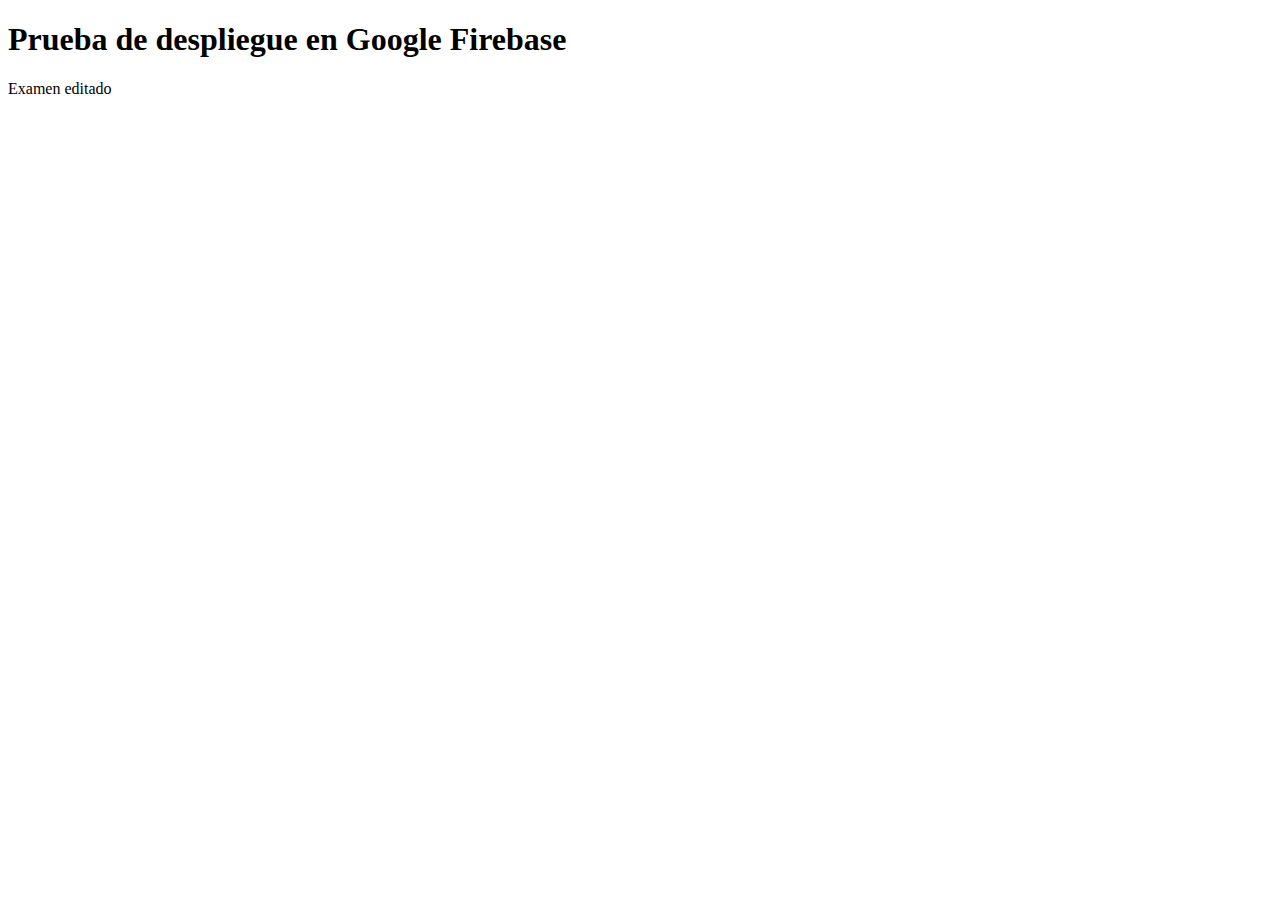
<file: ExamenPrueba/index.html>
<!DOCTYPE html>
<html lang="en">
<head>
    <meta charset="UTF-8">
    <meta name="viewport" content="width=device-width, initial-scale=1.0">
    <title>Examen Pruba</title>
</head>
<body>
    <h1>Prueba de despliegue en Google Firebase</h1>
    <p> Examen editado</p>
</body>
</html>
</file>
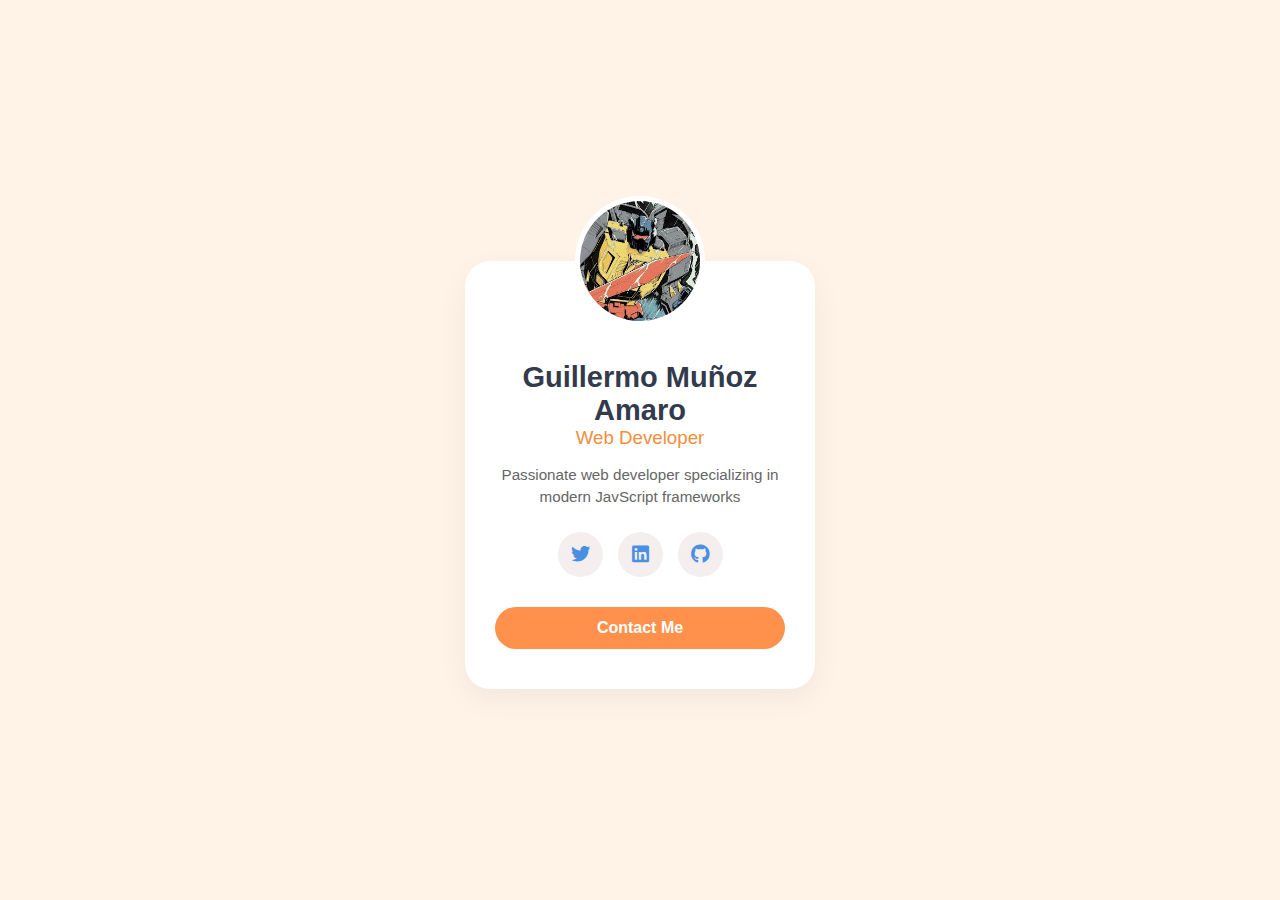
<file: Examenes/Examen1/index.html>
<!DOCTYPE html>
<html lang="en">
<head>
    <meta charset="UTF-8">
    <meta name="viewport" content="width=device-width, initial-scale=1.0">
    <meta name="author" content="Guillermo Muñoz Amaro">

    <link rel="stylesheet" href="./style.css">
    <link rel="stylesheet" href="https://cdnjs.cloudflare.com/ajax/libs/font-awesome/6.5.0/css/all.min.css">
    <title>Examen 1</title>
</head>
<body>
    <div class="contenedor">
        <div class="tarjeta">
            <div class="foto-perfil">
                <img src="./media/grimlock.jpeg" alt="foto de perfil">
            </div>

            <div class="texto">
                <h1>Guillermo Muñoz Amaro</h1>
                <h3>Web Developer</h3>

                <p>Passionate web developer specializing in modern JavScript frameworks</p>
            </div>

            <div class="redes">
                <div class="circulored"><i class="fa-brands fa-twitter"></i></div>
                <div class="circulored"><i class="fa-brands fa-linkedin"></i></div>
                <div class="circulored"><i class="fa-brands fa-github"></i></div>
            </div>

            <button class="contacto">Contact Me</button>
        </div>
    </div>

</body>
</html>
</file>
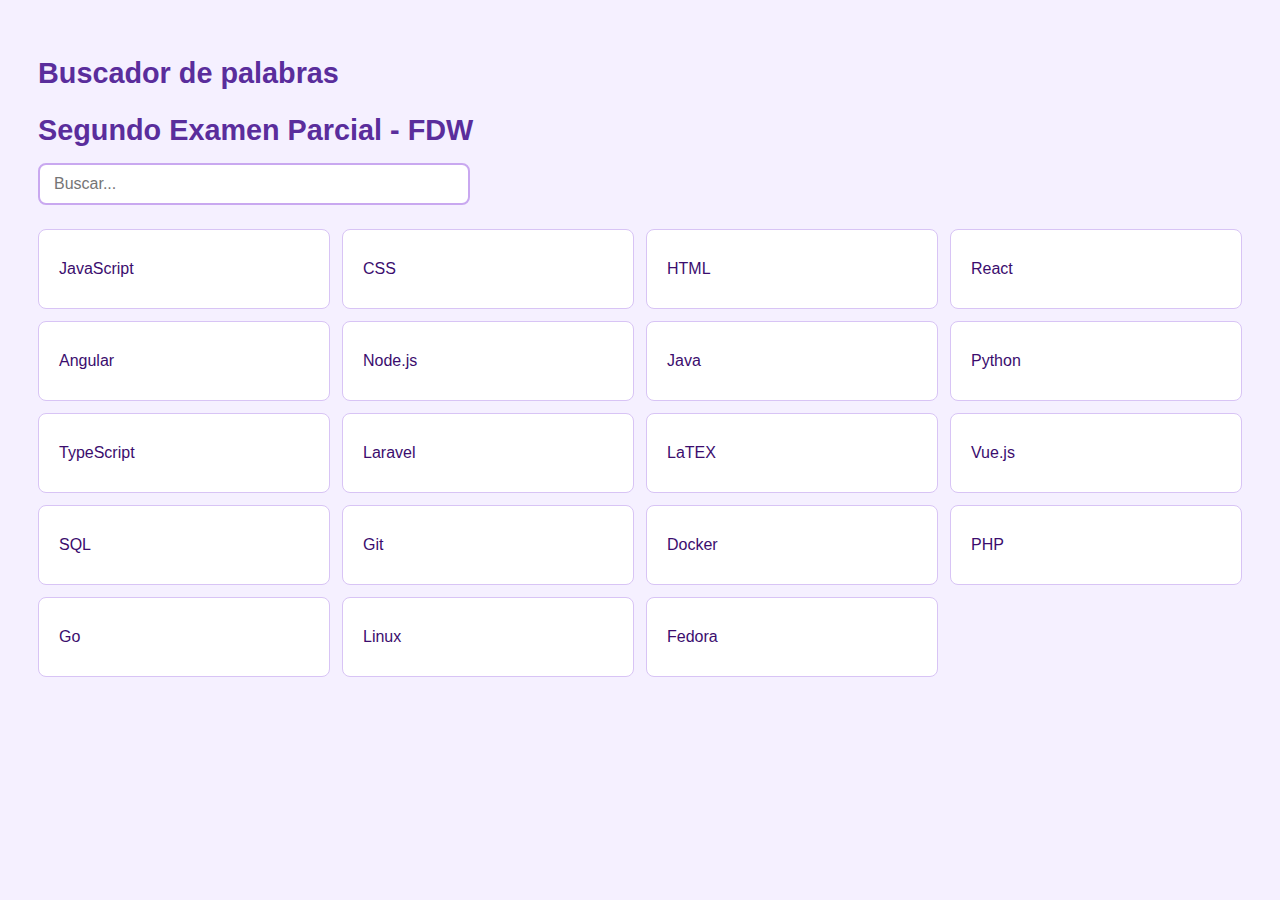
<file: Examenes/Examen2/index.html>
<!DOCTYPE html>
<html lang="es">
<head>
    <meta charset="UTF-8">
    <meta name="viewport" content="width=device-width, initial-scale=1.0">
    <link rel="stylesheet" href="style.css">
    <title>Segundo examen parcial</title>
</head>
<body>

    <h1>Buscador de palabras</h1>
    <h2>Segundo Examen Parcial - FDW</h2>

    <input 
        type="text" 
        id="buscador" 
        placeholder="Buscar..." 
        oninput="filtrar()"
        autocomplete="off"
    >

    <div class="container" id="container">

        <div class="card">JavaScript</div>
        <div class="card">CSS</div>
        <div class="card">HTML</div>
        <div class="card">React</div>
        <div class="card">Angular</div>
        <div class="card">Node.js</div>
        <div class="card">Java</div>
        <div class="card">Python</div>
        <div class="card">TypeScript</div>
        <div class="card">Laravel</div>
        <div class="card">LaTEX</div>
        <div class="card">Vue.js</div>
        <div class="card">SQL</div>
        <div class="card">Git</div>
        <div class="card">Docker</div>
        <div class="card">PHP</div>
        <div class="card">Go</div>
        <div class="card">Linux</div>
        <div class="card">Fedora</div>

    </div>

    <script src="script.js"></script>
</body>
</html>
</file>
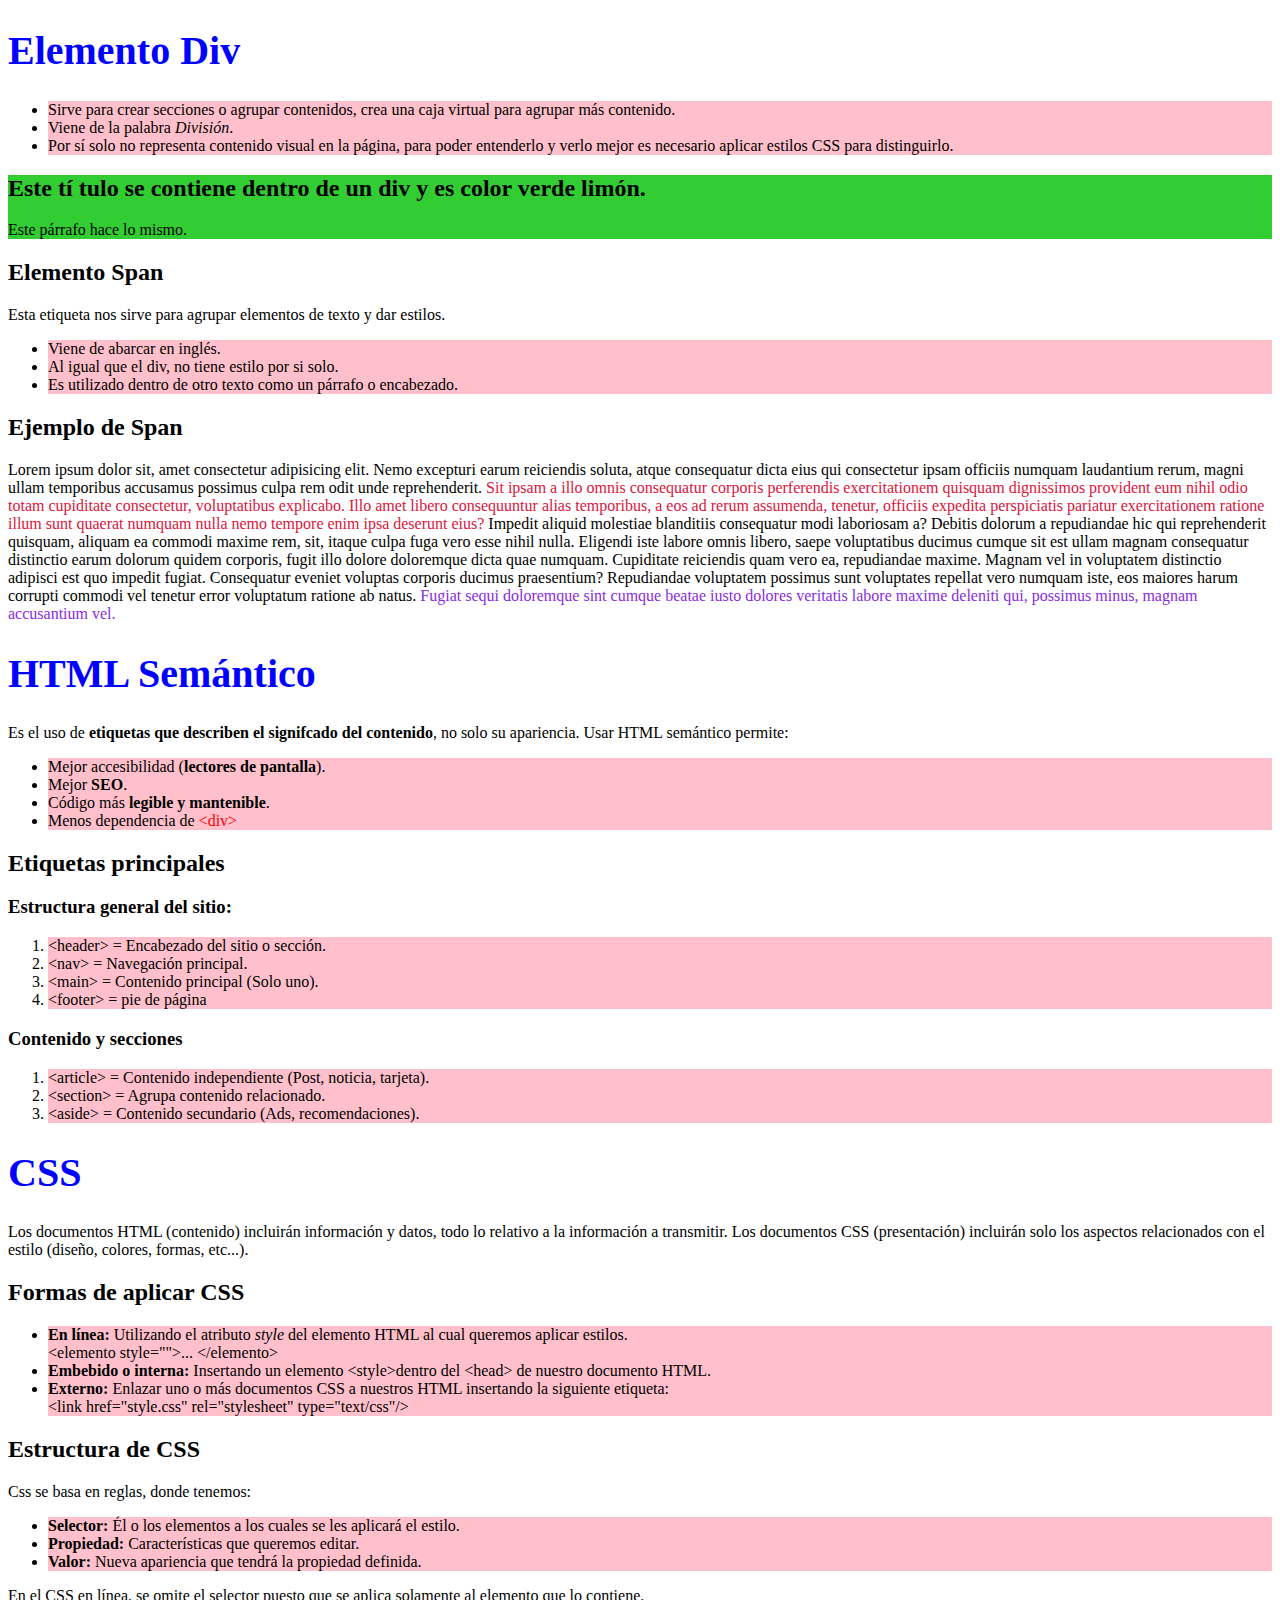
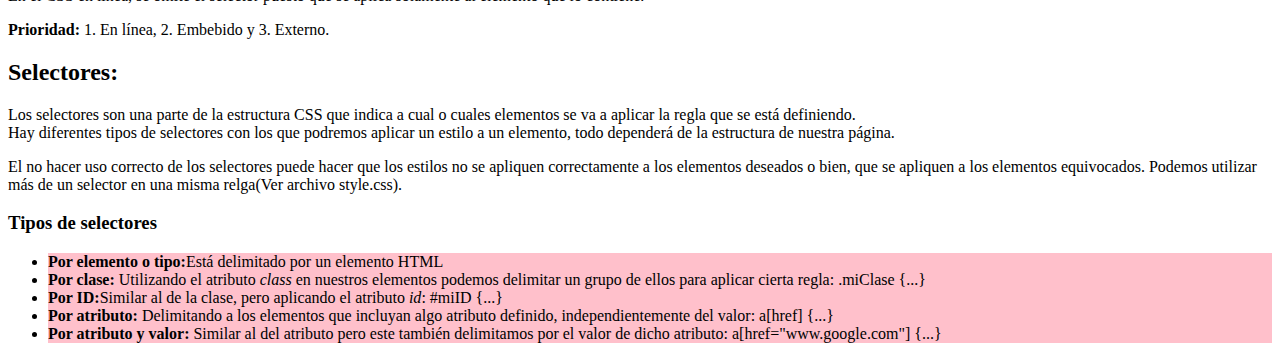
<file: Apuntes/Parcial1/enero_29/index.html>
<!DOCTYPE html>
<html lang="en">

<head>
    <meta charset="UTF-8">
    <meta name="viewport" content="width=device-width, initial-scale=1.0">
    <link rel="stylesheet" href="style.css" type="text/css">
    <title>29 de Enero</title>

    <style>
        /*Aquí podemos escribir CSS basado en reglas.*/

        /*A todos los elementos <li> aplicar un fondo rosa.*/
        li {
            background-color: pink;
        }

        /*
        * h1 -> Selector
        * color: -> Propiedad
        * blue; -> Valor
        */
        h1 {
            color: blue;
        }
    </style>
</head>

<body>
    <h1>Elemento Div</h1>
    <ul>
        <li>Sirve para crear secciones o agrupar contenidos, crea una caja virtual para agrupar más contenido.</li>
        <li>Viene de la palabra <i>División</i>.</li>
        <li>Por sí solo no representa contenido visual en la página, para poder entenderlo y verlo mejor es necesario aplicar estilos CSS para distinguirlo.</li>
    </ul>

    <div style="background-color: limegreen;">
        <h2>Este tí tulo se contiene dentro de un div y es color <b>verde limón</b>.</h2>

        <p>Este párrafo hace lo mismo.</p>
    </div>

    <h2>Elemento Span</h2>

    <p>Esta etiqueta nos sirve para agrupar elementos de texto y dar estilos.</p>
    <ul>
        <li>Viene de abarcar en inglés.</li>
        <li>Al igual que el div, no tiene estilo por si solo.</li>
        <li>Es utilizado dentro de otro texto como un párrafo o encabezado.</li>
    </ul>

    <div>
        <h2>Ejemplo de Span</h2>

        <p>Lorem ipsum dolor sit, amet consectetur adipisicing elit. Nemo excepturi earum reiciendis soluta, atque consequatur dicta eius qui consectetur ipsam officiis numquam laudantium rerum, magni ullam temporibus accusamus possimus culpa rem odit unde reprehenderit. <span style="color:crimson;">Sit ipsam a illo omnis consequatur corporis perferendis exercitationem quisquam dignissimos provident eum nihil odio totam cupiditate consectetur, voluptatibus explicabo. Illo amet libero consequuntur alias temporibus, a eos ad rerum assumenda, tenetur, officiis expedita perspiciatis pariatur exercitationem ratione illum sunt quaerat numquam nulla nemo tempore enim ipsa deserunt eius? </span> Impedit aliquid molestiae blanditiis consequatur modi laboriosam a? Debitis dolorum a repudiandae hic qui reprehenderit quisquam, aliquam ea commodi maxime rem, sit, itaque culpa fuga vero esse nihil nulla. Eligendi iste labore omnis libero, saepe voluptatibus ducimus cumque sit est ullam magnam consequatur distinctio earum dolorum quidem corporis, fugit illo dolore doloremque dicta quae numquam. Cupiditate reiciendis quam vero ea, repudiandae maxime. Magnam vel in voluptatem distinctio adipisci est quo impedit fugiat. Consequatur eveniet voluptas corporis ducimus praesentium? Repudiandae voluptatem possimus sunt voluptates repellat vero numquam iste, eos maiores harum corrupti commodi vel tenetur error voluptatum ratione ab natus. <span style="color: blueviolet;">Fugiat sequi doloremque sint cumque beatae iusto dolores veritatis labore maxime deleniti qui, possimus minus, magnam accusantium vel.</span></p>
    </div>

    <h1>HTML Semántico</h1>
    
    <p>Es el uso de <b>etiquetas que describen el signifcado del contenido</b>, no solo su apariencia. Usar HTML semántico permite:</p>

    <ul>
        <li>Mejor accesibilidad (<b>lectores de pantalla</b>).</li>
        <li>Mejor <b>SEO</b>.</li>
        <li>Código más <b>legible y mantenible</b>.</li>
        <li>Menos dependencia de <span style="color: red;">&lt;div&gt;</span></li>
    </ul>

    <h2>Etiquetas principales</h2>

    <h3>Estructura general del sitio:</h3>

    <ol>
        <li>&lt;header&gt; = Encabezado del sitio o sección.</li>
        <li>&lt;nav&gt; = Navegación principal.</li>
        <li>&lt;main&gt; = Contenido principal (Solo uno).</li>
        <li>&lt;footer&gt; = pie de página</li>
    </ol>

    <h3>Contenido y secciones</h3>
    
    <ol>
        <li>&lt;article&gt; = Contenido independiente (Post, noticia, tarjeta).</li>
        <li>&lt;section&gt; = Agrupa contenido relacionado.</li>
        <li>&lt;aside&gt; = Contenido secundario (Ads, recomendaciones).</li>
    </ol>

    <h1>CSS</h1>

    <p>Los documentos HTML (contenido) incluirán información y datos, todo lo relativo a la información a transmitir. Los documentos CSS (presentación) incluirán solo los aspectos relacionados con el estilo (diseño, colores, formas, etc...).</p>

    <h2>Formas de aplicar CSS</h2>

    <ul>
        <li><b>En línea:</b> Utilizando el atributo <i>style</i> del elemento HTML al cual queremos aplicar estilos. <br> &lt;elemento style=""&gt;... &lt;/elemento&gt;</li>
        <li><b>Embebido o interna:</b> Insertando un elemento &lt;style&gt;dentro del &lt;head&gt; de nuestro documento HTML.</li>
        <li><b>Externo:</b> Enlazar uno o más documentos CSS a nuestros HTML insertando la siguiente etiqueta:<br> &lt;link href="style.css" rel="stylesheet" type="text/css"/&gt;</li>
    </ul>

    <h2>Estructura de CSS</h2>
    <p>Css se basa en reglas, donde tenemos:</p>

    <ul>
        <li><b>Selector:</b> Él o los elementos a los cuales se les aplicará el estilo.</li>
        <li><b>Propiedad:</b> Características que queremos editar.</li>
        <li><b>Valor:</b> Nueva apariencia que tendrá la propiedad definida.</li>
    </ul>

    <p>En el CSS en línea, se omite el selector puesto que se aplica solamente al elemento que lo contiene.</p>

    <p><b>Prioridad:</b> 1. En línea, 2. Embebido y 3. Externo.</p>

    <h2>Selectores:</h2>
    <p>Los selectores son una parte de la estructura CSS que indica a cual o cuales elementos se va a aplicar la regla que se está definiendo. <br> Hay diferentes tipos de selectores con los que podremos aplicar un estilo a un elemento, todo dependerá de la estructura de nuestra página.</p>

    <p>El no hacer uso correcto de los selectores puede hacer que los estilos no se apliquen correctamente a los elementos deseados o bien, que se apliquen a los elementos equivocados. Podemos utilizar más de un selector en una misma relga(Ver archivo style.css).</p>

    <h3>Tipos de selectores</h3>

    <ul>
        <li><b>Por elemento o tipo:</b>Está delimitado por un elemento HTML</li>
        <li><b>Por clase:</b> Utilizando el atributo <i>class</i> en nuestros elementos podemos delimitar un grupo de ellos para aplicar cierta regla: .miClase {...}</li>
        <li><b>Por ID:</b>Similar al de la clase, pero aplicando el atributo <i>id</i>: #miID {...}</li>
        <li><b>Por atributo:</b> Delimitando a los elementos que incluyan algo atributo definido, independientemente del valor: a[href] {...}</li>
        <li><b>Por atributo y valor:</b> Similar al del atributo pero este también delimitamos por el valor de dicho atributo: a[href="www.google.com"] {...}</li>
    </ul>
</body>

</html>
</file>
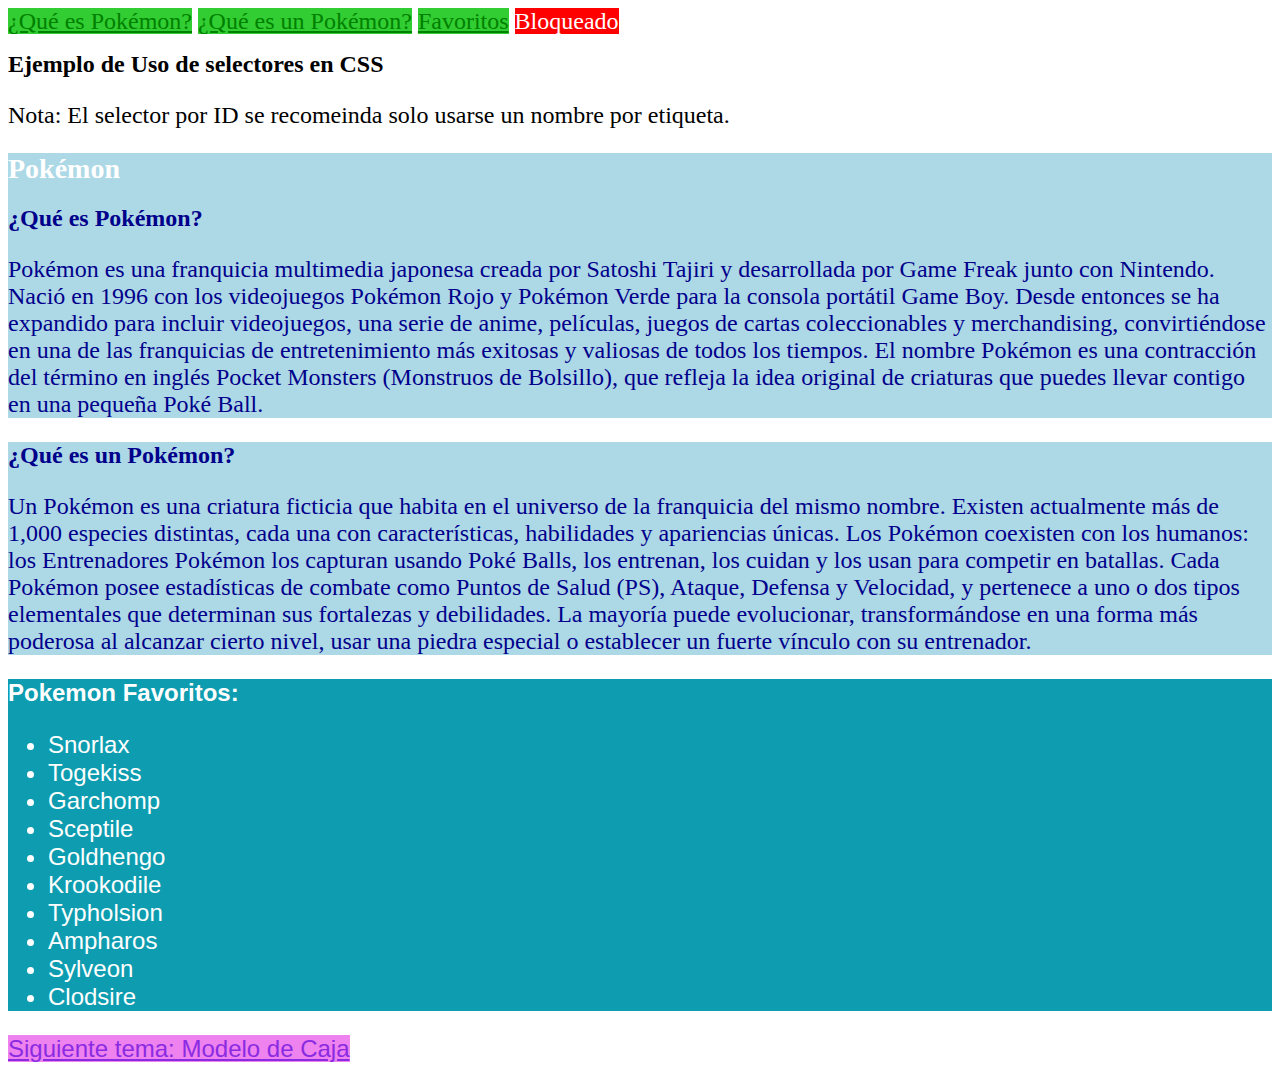
<file: Apuntes/Parcial1/febrero_03/index.html>
<!DOCTYPE html>
<html lang="en">

<head>
    <meta charset="UTF-8">
    <meta name="viewport" content="width=device-width, initial-scale=1.0">
    <link rel="stylesheet" href="style.css" type="text/css">
    <title>03 de Febrero</title>
</head>

<body>
    <a href="">¿Qué es Pokémon?</a>
    <a href="">¿Qué es un Pokémon?</a>
    <a href="#favoritos">Favoritos</a>
    <a>Bloqueado</a>

    <h1>Ejemplo de Uso de selectores en CSS</h1>

    <p id="nota">Nota: El selector por ID se recomeinda solo usarse un nombre por etiqueta.</p>

    <div class="section-div">
        <h1>Pokémon</h1>

        <h2>¿Qué es Pokémon?</h2>
        <p> Pokémon es una franquicia multimedia japonesa creada por Satoshi Tajiri y desarrollada por Game Freak junto con Nintendo. Nació en 1996 con los videojuegos Pokémon Rojo y Pokémon Verde para la consola portátil Game Boy. Desde entonces se ha expandido para incluir videojuegos, una serie de anime, películas, juegos de cartas coleccionables y merchandising, convirtiéndose en una de las franquicias de entretenimiento más exitosas y valiosas de todos los tiempos. El nombre Pokémon es una contracción del término en inglés Pocket Monsters (Monstruos de Bolsillo), que refleja la idea original de criaturas que puedes llevar contigo en una pequeña Poké Ball. </p>
    </div>

    <div class="section-div">
        <h2>¿Qué es un Pokémon?</h2>
        <p>Un Pokémon es una criatura ficticia que habita en el universo de la franquicia del mismo nombre. Existen actualmente más de 1,000 especies distintas, cada una con características, habilidades y apariencias únicas. Los Pokémon coexisten con los humanos: los Entrenadores Pokémon los capturan usando Poké Balls, los entrenan, los cuidan y los usan para competir en batallas. Cada Pokémon posee estadísticas de combate como Puntos de Salud (PS), Ataque, Defensa y Velocidad, y pertenece a uno o dos tipos elementales que determinan sus fortalezas y debilidades. La mayoría puede evolucionar, transformándose en una forma más poderosa al alcanzar cierto nivel, usar una piedra especial o establecer un fuerte vínculo con su entrenador.</p>
    </div>

    <div id="favoritos">
        <h2>Pokemon Favoritos:</h2>

        <ul>
            <li>Snorlax</li>
            <li>Togekiss</li>
            <li>Garchomp</li>
            <li>Sceptile</li>
            <li>Goldhengo</li>
            <li>Krookodile</li>
            <li>Typholsion</li>
            <li>Ampharos</li>
            <li>Sylveon</li>
            <li>Clodsire</li>
        </ul>
    </div>

    <footer>
        <a href="./modelo_caja.html" id="Next">Siguiente tema: Modelo de Caja</a>
    </footer>
</body>
</html>
</file>
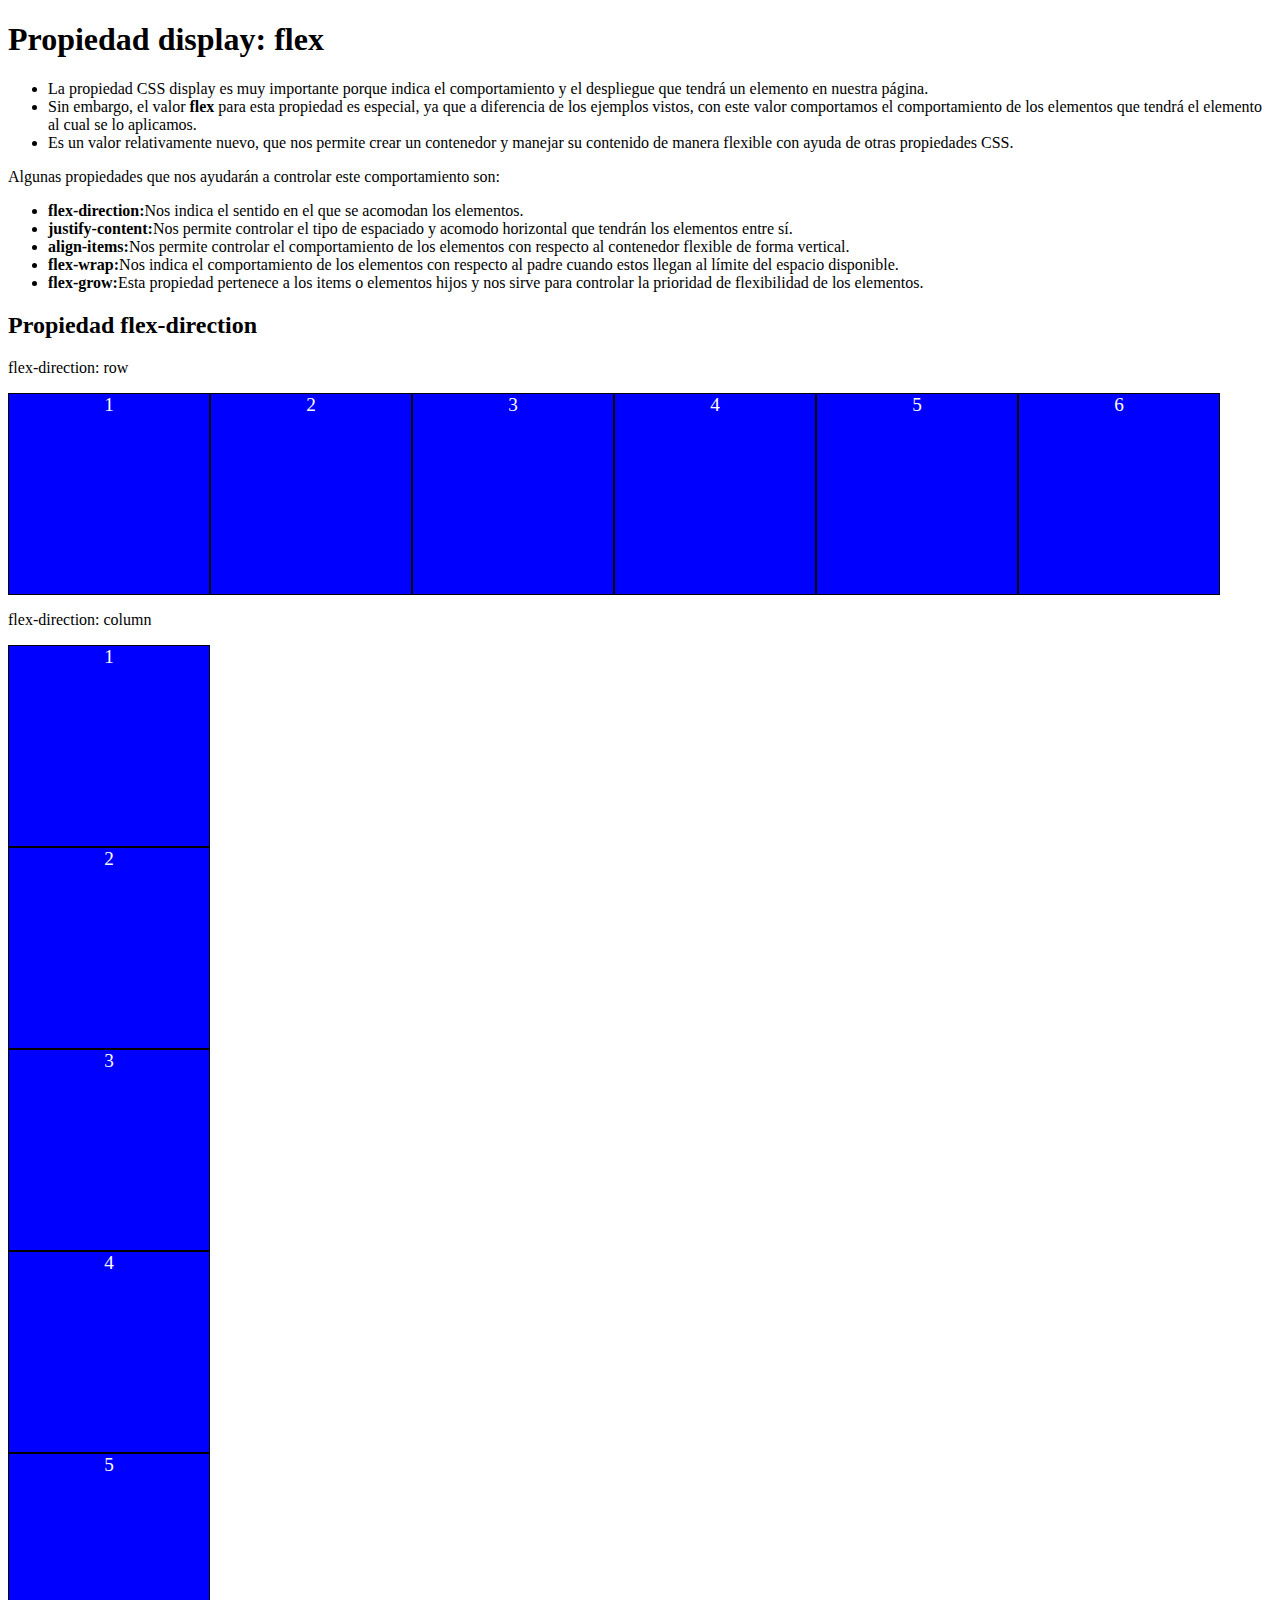
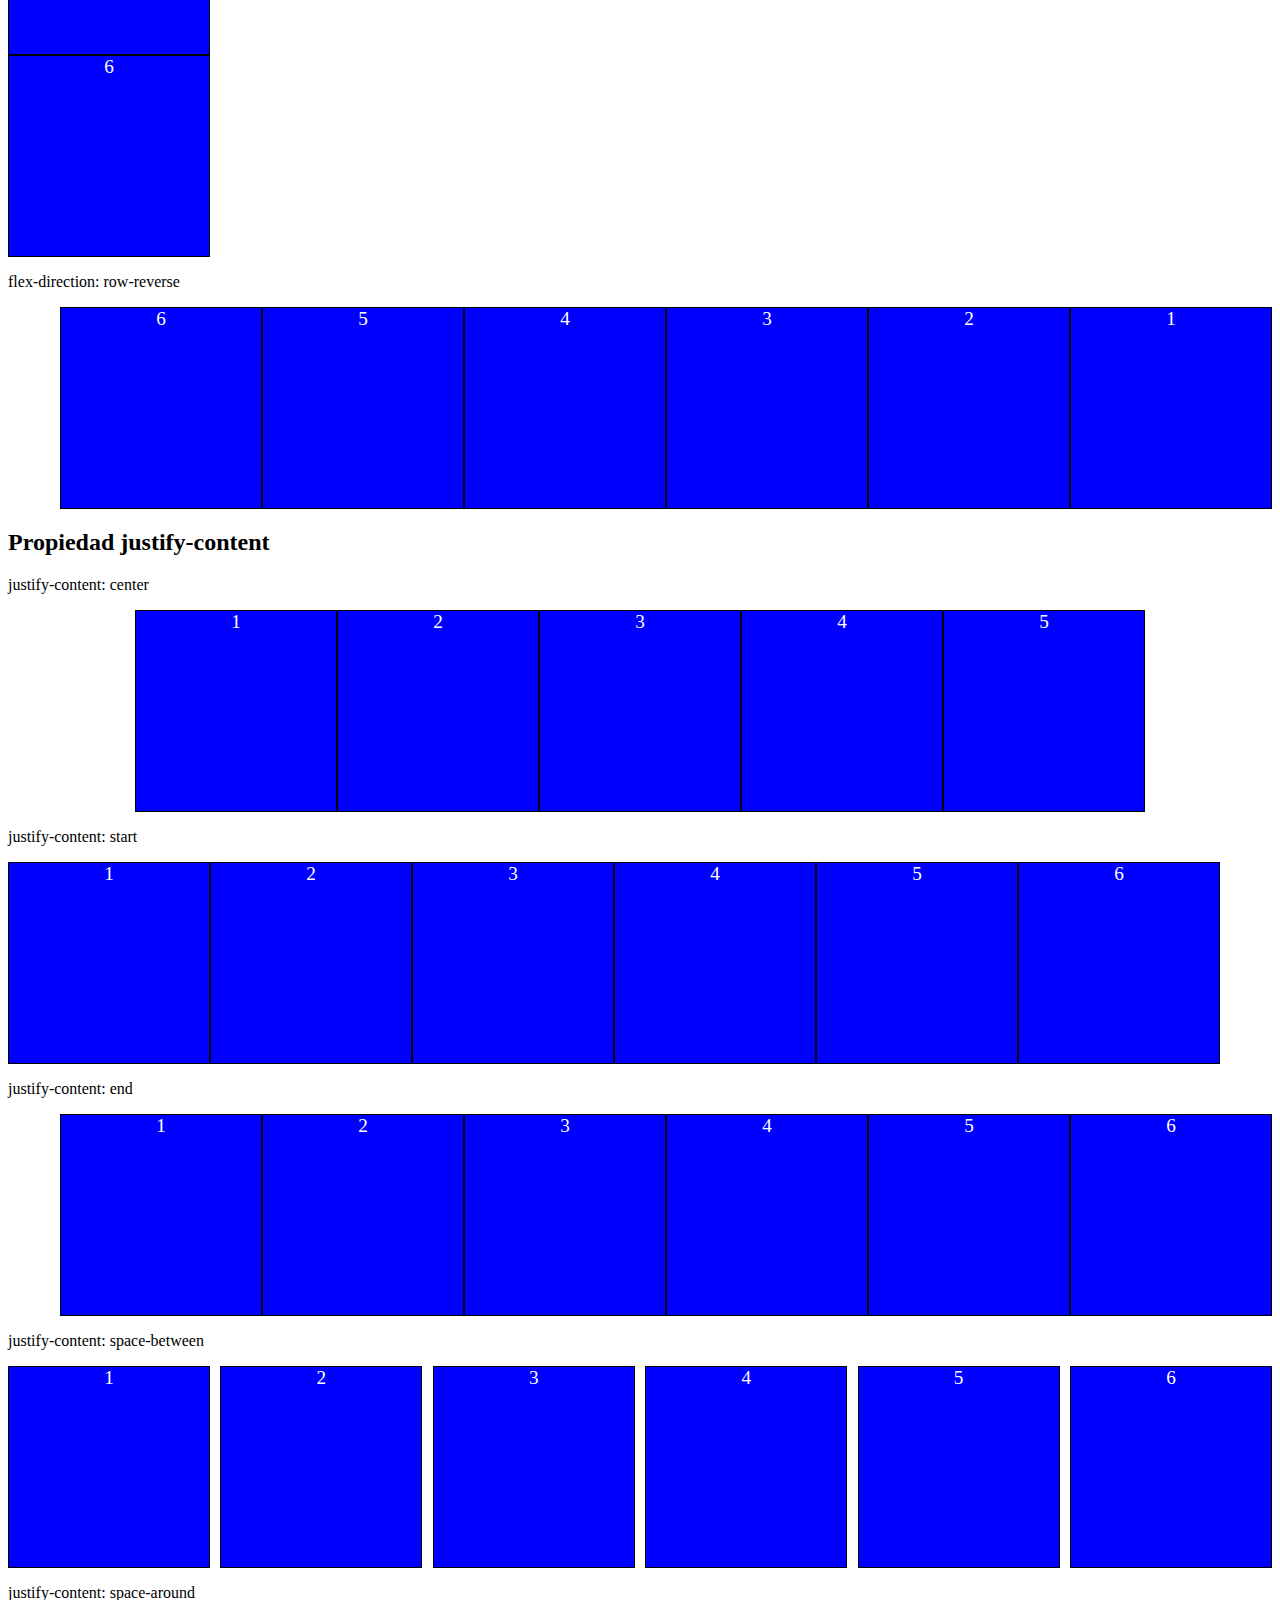
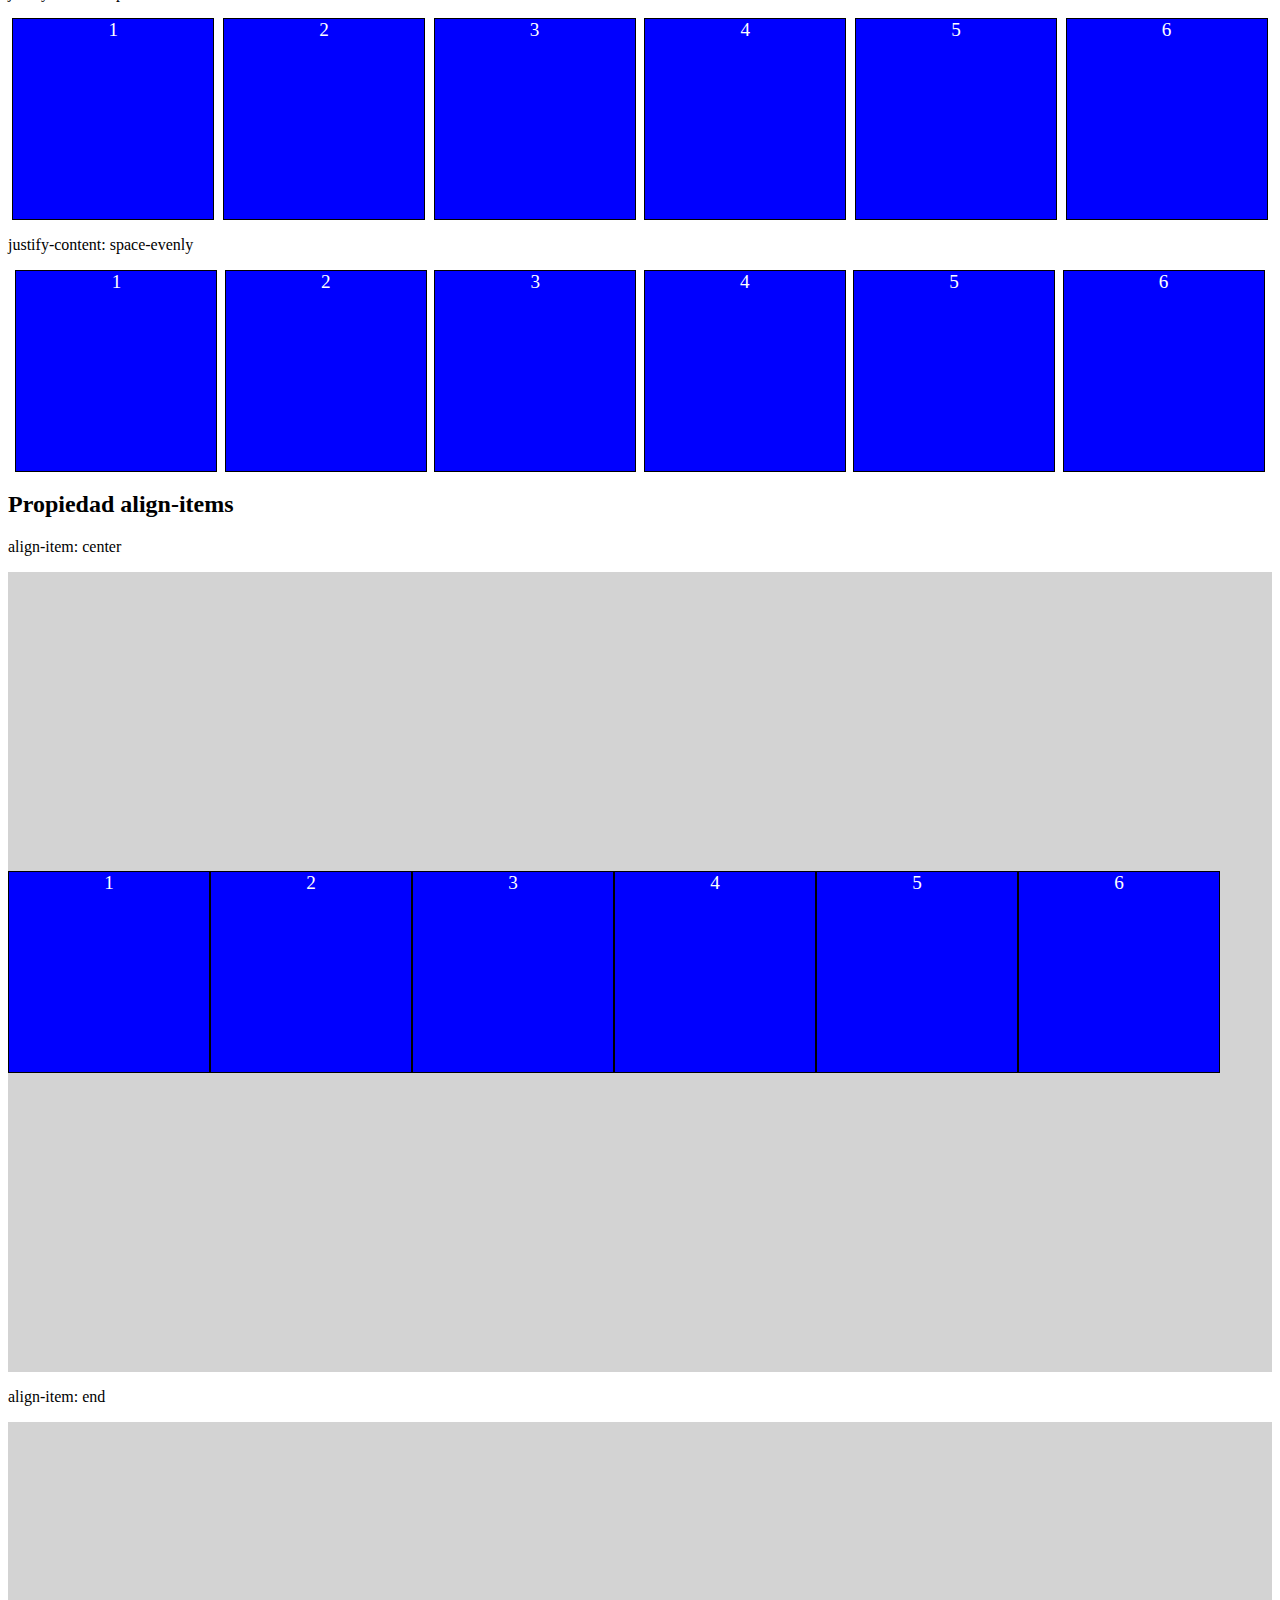
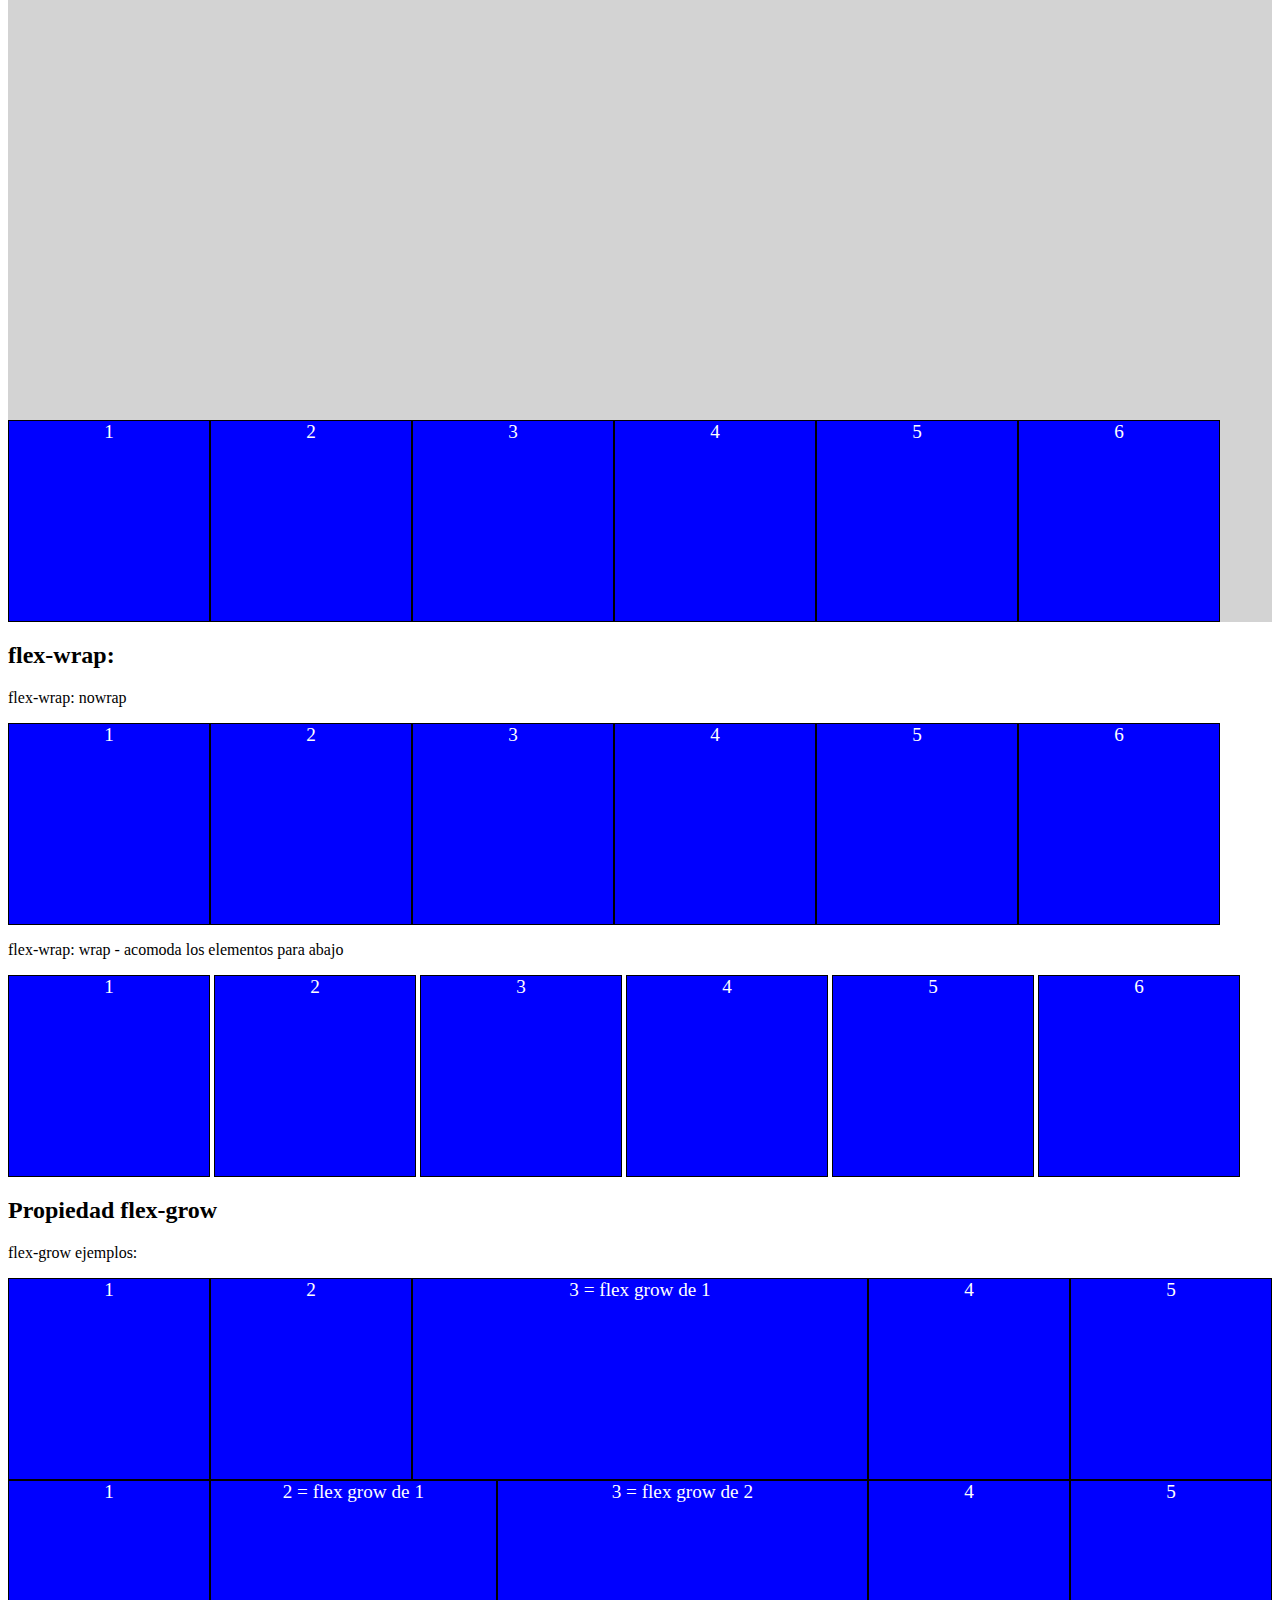
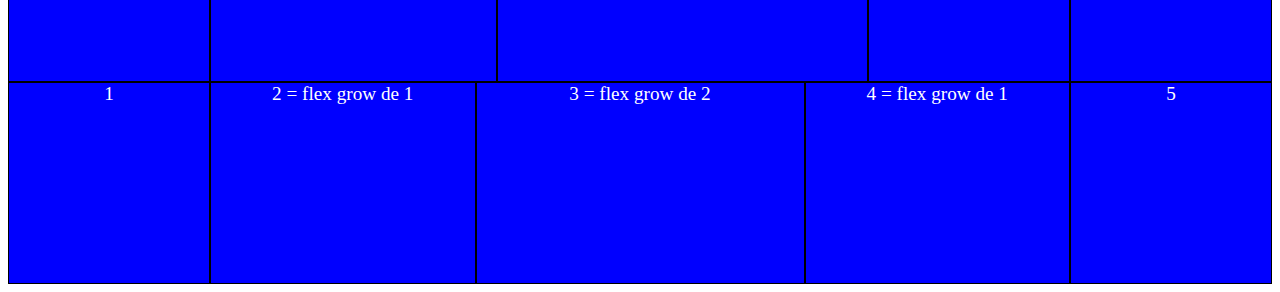
<file: Apuntes/Parcial2/febrero_26/index.html>
<!DOCTYPE html>
<html lang="en">

<head>
    <meta charset="UTF-8">
    <meta name="viewport" content="width=device-width, initial-scale=1.0">
    <link rel="stylesheet" href="./style.css">
    <title>26 de Febero</title>
</head>

<body>
    <h1>Propiedad display: flex</h1>

    <ul>
        <li>La propiedad CSS display es muy importante porque indica el comportamiento y el despliegue que tendrá un elemento en nuestra página.</li>
        <li>Sin embargo, el valor <b>flex</b> para esta propiedad es especial, ya que a diferencia de los ejemplos vistos, con este valor comportamos el comportamiento de los elementos que tendrá el elemento al cual se lo aplicamos.</li>
        <li>Es un valor relativamente nuevo, que nos permite crear un contenedor y manejar su contenido de manera flexible con ayuda de otras propiedades CSS.</li>
    </ul>

    <p>Algunas propiedades que nos ayudarán a controlar este comportamiento son:</p>

    <ul>
        <li><b>flex-direction:</b>Nos indica el sentido en el que se acomodan los elementos.</li>
        <li><b>justify-content:</b>Nos permite controlar el tipo de espaciado y acomodo horizontal que tendrán los elementos entre sí.</li>
        <li><b>align-items:</b>Nos permite controlar el comportamiento de los elementos con respecto al contenedor flexible de forma vertical.</li>
        <li><b>flex-wrap:</b>Nos indica el comportamiento de los elementos con respecto al padre cuando estos llegan al límite del espacio disponible.</li>
        <li><b>flex-grow:</b>Esta propiedad pertenece a los items o elementos hijos y nos sirve para controlar la prioridad de flexibilidad de los elementos.</li>
    </ul>

    <h2>Propiedad flex-direction</h2>

    <p>flex-direction: row</p>

    <div class="contenedor">
        <div class="elemento">1</div>
        <div class="elemento">2</div>
        <div class="elemento">3</div>
        <div class="elemento">4</div>
        <div class="elemento">5</div>
        <div class="elemento">6</div>
    </div>

    <p>flex-direction: column</p>
    <div class="columna">
        <div class="elemento">1</div>
        <div class="elemento">2</div>
        <div class="elemento">3</div>
        <div class="elemento">4</div>
        <div class="elemento">5</div>
        <div class="elemento">6</div>
    </div>

    <p>flex-direction: row-reverse</p>
    <div class="reverso">
        <div class="elemento">1</div>
        <div class="elemento">2</div>
        <div class="elemento">3</div>
        <div class="elemento">4</div>
        <div class="elemento">5</div>
        <div class="elemento">6</div>
    </div>

    <h2>Propiedad justify-content</h2>

    <p>justify-content: center</p>
    <div class="justificado">
        <div class="elemento">1</div>
        <div class="elemento">2</div>
        <div class="elemento">3</div>
        <div class="elemento">4</div>
        <div class="elemento">5</div>
    </div>

    <p>justify-content: start</p>
    <div class="inicio">
        <div class="elemento">1</div>
        <div class="elemento">2</div>
        <div class="elemento">3</div>
        <div class="elemento">4</div>
        <div class="elemento">5</div>
        <div class="elemento">6</div>
    </div>

<p>justify-content: end</p>
    <div class="fin">
        <div class="elemento">1</div>
        <div class="elemento">2</div>
        <div class="elemento">3</div>
        <div class="elemento">4</div>
        <div class="elemento">5</div>
        <div class="elemento">6</div>
    </div>

<p>justify-content: space-between</p>
    <div class="espacio">
        <div class="elemento">1</div>
        <div class="elemento">2</div>
        <div class="elemento">3</div>
        <div class="elemento">4</div>
        <div class="elemento">5</div>
        <div class="elemento">6</div>
    </div>

<p>justify-content: space-around</p>
    <div class="alrededor">
        <div class="elemento">1</div>
        <div class="elemento">2</div>
        <div class="elemento">3</div>
        <div class="elemento">4</div>
        <div class="elemento">5</div>
        <div class="elemento">6</div>
    </div>

<p>justify-content: space-evenly</p>
    <div class="igual">
        <div class="elemento">1</div>
        <div class="elemento">2</div>
        <div class="elemento">3</div>
        <div class="elemento">4</div>
        <div class="elemento">5</div>
        <div class="elemento">6</div>
    </div>

    <h2>Propiedad align-items</h2>

<p>align-item: center</p>
    <div class="alinear-centro">
        <div class="elemento">1</div>
        <div class="elemento">2</div>
        <div class="elemento">3</div>
        <div class="elemento">4</div>
        <div class="elemento">5</div>
        <div class="elemento">6</div>
    </div>

<p>align-item: end</p>
    <div class="alinear-fin">
        <div class="elemento">1</div>
        <div class="elemento">2</div>
        <div class="elemento">3</div>
        <div class="elemento">4</div>
        <div class="elemento">5</div>
        <div class="elemento">6</div>
    </div>

<h2>flex-wrap: </h2>

<p>flex-wrap: nowrap</p>
    <div class="no-reacomodo">
        <div class="elemento">1</div>
        <div class="elemento">2</div>
        <div class="elemento">3</div>
        <div class="elemento">4</div>
        <div class="elemento">5</div>
        <div class="elemento">6</div>
    </div>

<p>flex-wrap: wrap - acomoda los elementos para abajo</p>
    <div class="reacomod">
        <div class="elemento">1</div>
        <div class="elemento">2</div>
        <div class="elemento">3</div>
        <div class="elemento">4</div>
        <div class="elemento">5</div>
        <div class="elemento">6</div>
    </div>

    <h2>Propiedad flex-grow</h2>

<p>flex-grow ejemplos: </p>
    <div class="contenedor">
        <div class="elemento">1</div>
        <div class="elemento">2</div>
        <div class="elemento" style="flex-grow: 1;">3 = flex grow de 1</div>
        <div class="elemento">4</div>
        <div class="elemento">5</div>
    </div>

    <div class="contenedor">
        <div class="elemento">1</div>
        <div class="elemento" style="flex-grow: 1;">2 = flex grow de 1</div>
        <div class="elemento" style="flex-grow: 2;">3 = flex grow de 2</div>
        <div class="elemento">4</div>
        <div class="elemento">5</div>
    </div>

    <div class="contenedor">
        <div class="elemento">1</div>
        <div class="elemento" style="flex-grow: 1;">2 = flex grow de 1</div>
        <div class="elemento" style="flex-grow: 2;">3 = flex grow de 2</div>
        <div class="elemento" style="flex-grow: 1;">4 = flex grow de 1</div>
        <div class="elemento">5</div>
    </div>
</body>
</html>
</file>
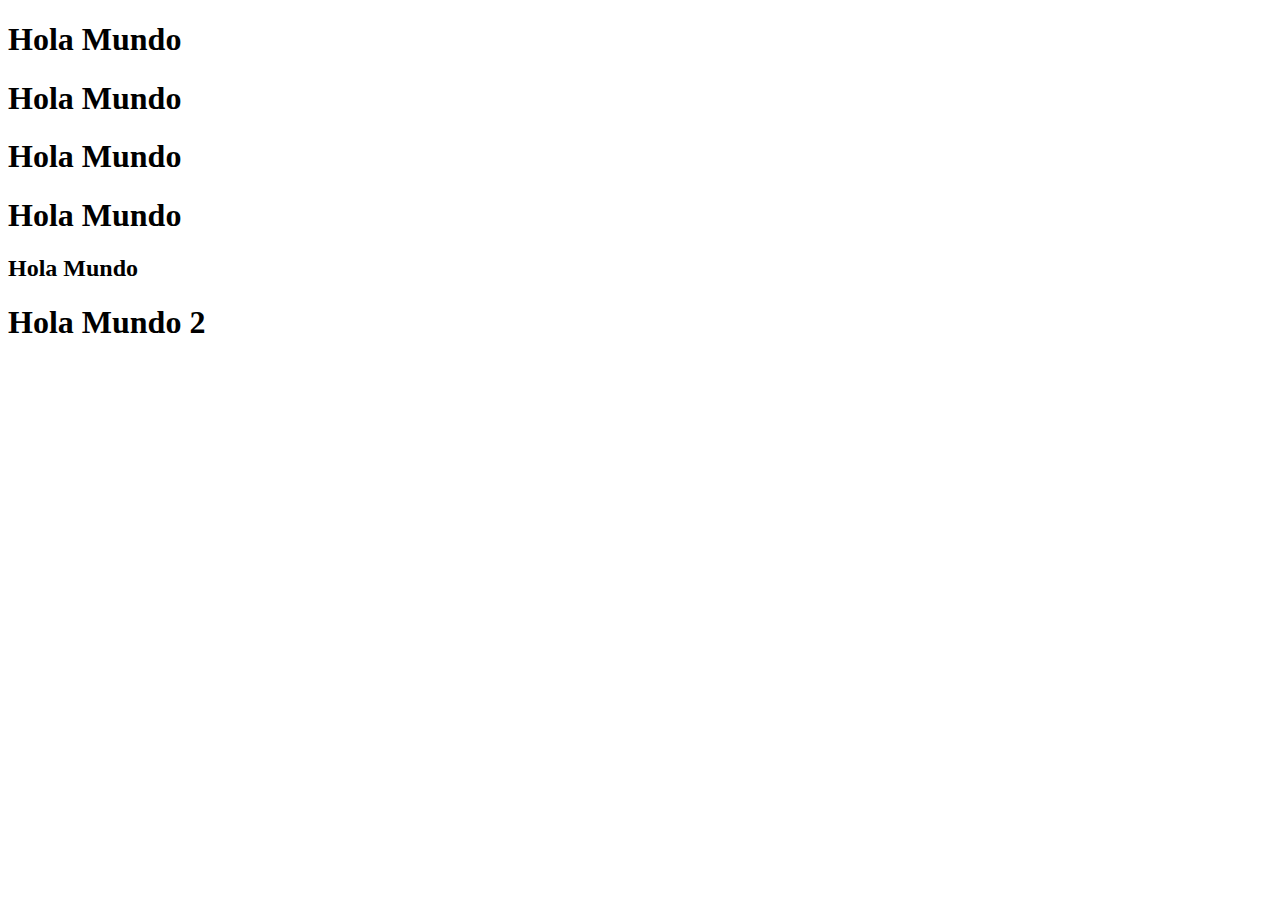
<file: Apuntes/Parcial2/marzo05/index.html>
<!DOCTYPE html>
<html lang="en">
<head>
    <meta charset="UTF-8">
    <meta name="viewport" content="width=device-width, initial-scale=1.0">
    <title>JavaScript</title>
</head>
<body>
    <!--<script src="./script.js"></script>-->

    <div>
        <h1>Hola Mundo</h1>
        <h1 id="elemento">Hola Mundo</h1>
        <h1>Hola Mundo</h1>
        <h1 class="texto">Hola Mundo</h1>
        <h2 class="texto">Hola Mundo</h2>
        <h1>Hola Mundo 2</h1>
        
        <script>
            //Obtener un solo elemento
            // const h1 = document.querySelector("h1");
            console.log(h1);

            //Seleccionar todos
            const elements = document.querySelectorAll("h1");
            console.log(elements);

            // Por ID
            const h1 = document.getElementById("#elemento");

            // Por clsae
            const textos = document.getElementsByClassName("texto");

            // Por atributo name .getElementByName
        </script>
    </div>

    <!-- <script> 
        // Todo dentro es código JS a ejecutra
        // Deberia ir todo antes de cerrar el body

        // alert("Holaaaa");
        // Muestra un 5 en la consola de JS

        function saludar() {
                    const a = 2;
        const b = 3;
        const c = a + b;
        console.log(c);
        // NO se ejecuta porque se manda llamar

        return c;
        }
    </script> -->

</body>
</html>
</file>
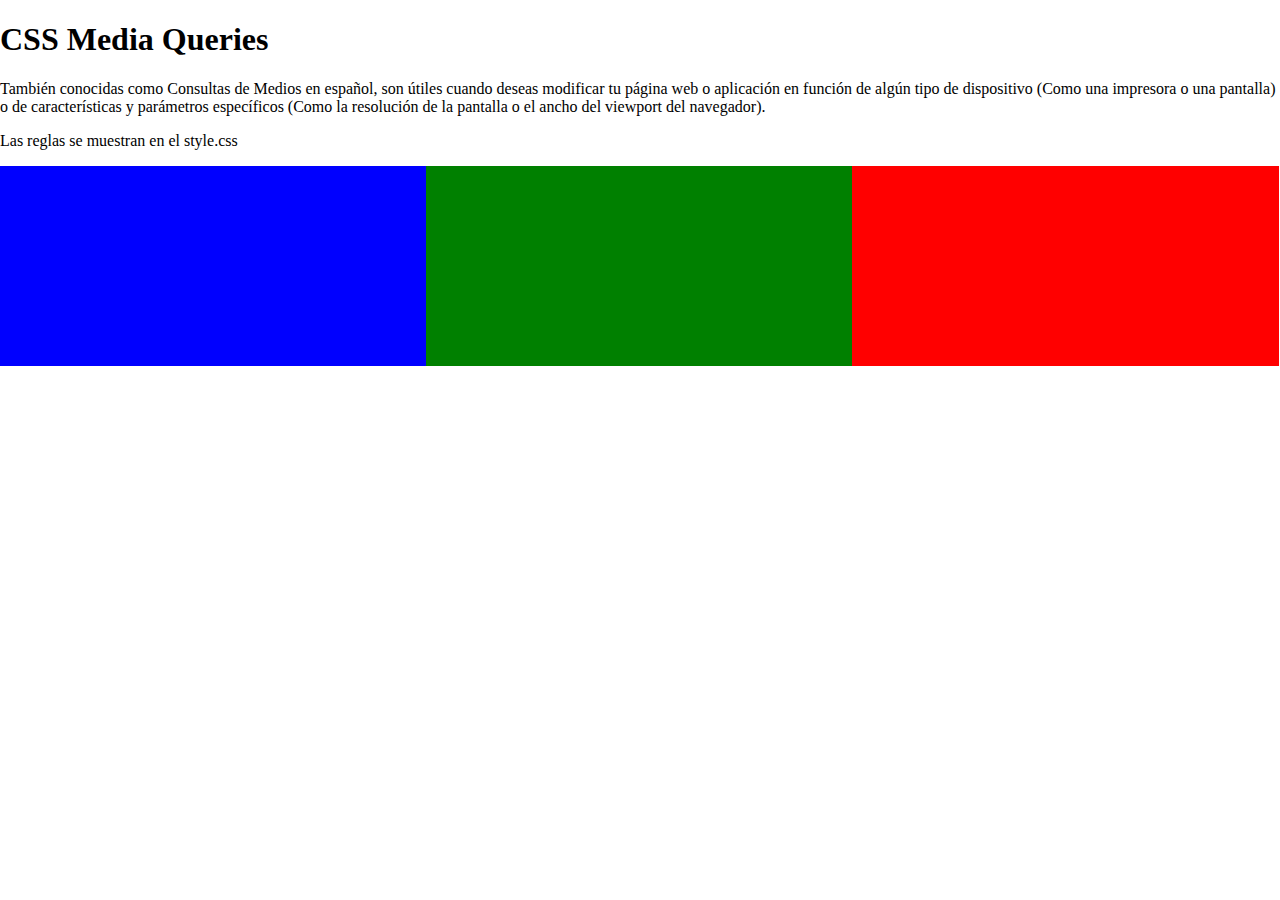
<file: Apuntes/Parcial2/marzo_02/index.html>
<!DOCTYPE html>
<html lang="es">
<head>
    <meta charset="UTF-8">
    <meta name="viewport" content="width=device-width, initial-scale=1.0">
    <link rel="stylesheet" href="./style.css">
    <title>02 de Marzo</title>
</head>

<body>

    <h1>CSS Media Queries</h1>

    <p>También conocidas como Consultas de Medios en español, son útiles cuando deseas modificar tu página web o aplicación en función de algún tipo de dispositivo (Como una impresora o una pantalla) o de características  y parámetros específicos (Como la resolución de la pantalla o el ancho del viewport del navegador).</p>

    <p>Las reglas se muestran en el style.css</p>

    <div class="contenedor">
        <div class="elemento elemento1"></div>
        <div class="elemento elemento2"></div>
        <div class="elemento elemento3"></div>
    </div>
</body>
</html>
</file>
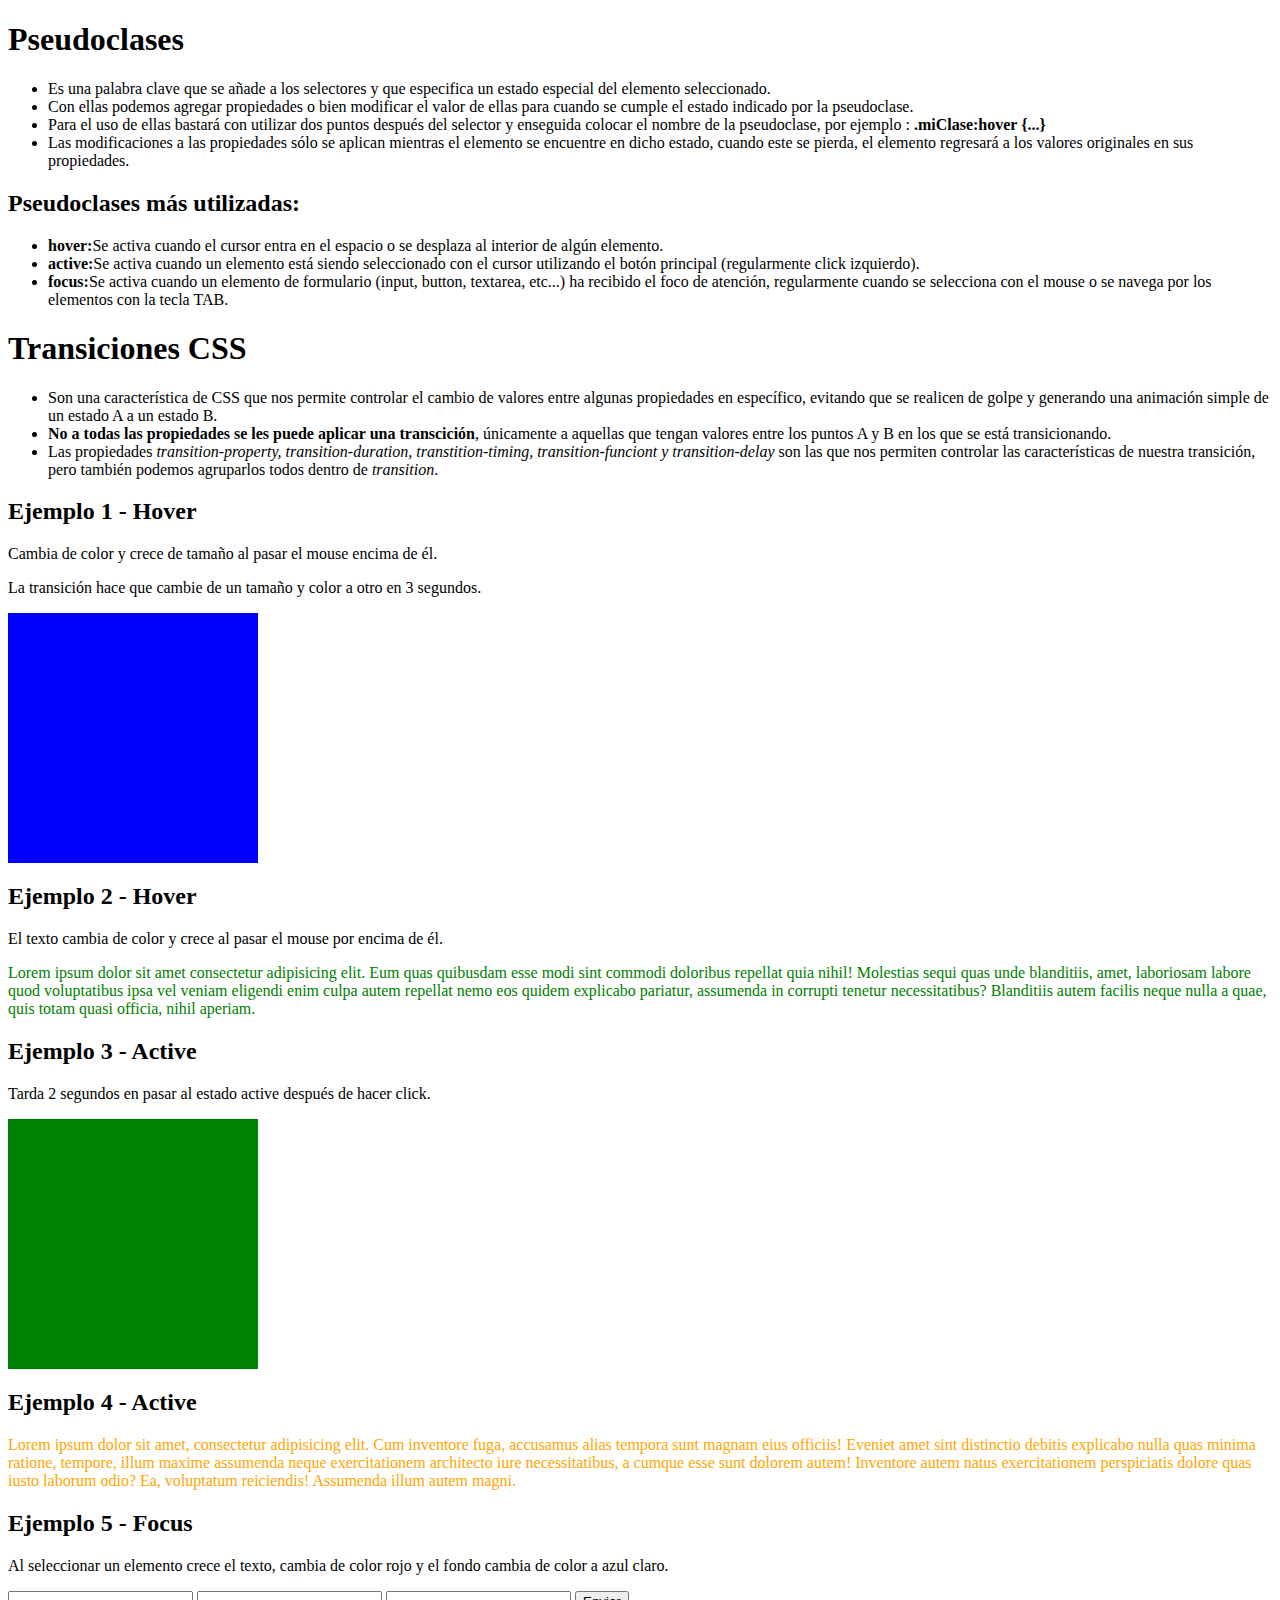
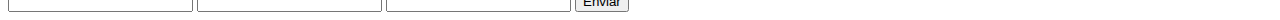
<file: Apuntes/Parcial2/marzo_03/index.html>
<!DOCTYPE html>
<html lang="en">
<head>
    <meta charset="UTF-8">
    <meta name="viewport" content="width=device-width, initial-scale=1.0">
    <link rel="stylesheet" href="style.css">
    <title>03 de Marzo</title>
</head>
<body>
    <h1>Pseudoclases</h1>

    <ul>
        <li>Es una palabra clave que se añade a los selectores y que especifica un estado especial del elemento seleccionado.</li>
        <li>Con ellas podemos agregar propiedades o bien modificar el valor de ellas para cuando se cumple el estado indicado por la pseudoclase.</li>
        <li>Para el uso de ellas bastará con utilizar dos puntos después del selector y enseguida colocar el nombre de la pseudoclase, por ejemplo : <b>.miClase:hover {...}</b></li>
        <li>Las modificaciones a las propiedades sólo se aplican mientras el elemento se encuentre en dicho estado, cuando este se pierda, el elemento regresará a los valores originales en sus propiedades.</li>
    </ul>

    <h2>Pseudoclases más utilizadas:</h2>

    <ul>
        <li><b>hover:</b>Se activa cuando el cursor entra en el espacio o se desplaza al interior de algún elemento.</li>
        <li><b>active:</b>Se activa cuando un elemento está siendo seleccionado con el cursor utilizando el botón principal (regularmente click izquierdo).</li>
        <li><b>focus:</b>Se activa cuando un elemento de formulario (input, button, textarea, etc...) ha recibido el foco de atención, regularmente cuando se selecciona con el mouse o se navega por los elementos con la tecla TAB.</li>
    </ul>

    <h1>Transiciones CSS</h1>

    <ul>
        <li>Son una característica de CSS que nos permite controlar el cambio de valores entre algunas propiedades en específico, evitando que se realicen de golpe y generando una animación simple de un estado A a un estado B.</li>
        <li><b>No a todas las propiedades se les puede aplicar una transcición</b>, únicamente a aquellas que tengan valores entre los puntos A y B en los que se está transicionando.</li>
        <li>Las propiedades <i>transition-property, transition-duration, transtition-timing, transition-funciont y transition-delay</i> son las que nos permiten controlar las características de nuestra transición, pero también podemos agruparlos todos dentro de <i>transition</i>.</li>
    </ul>

    <h2>Ejemplo 1 - Hover</h2>

    <p>Cambia de color y crece de tamaño al pasar el mouse encima de él.</p>
    <p>La transición hace que cambie de un tamaño  y color a otro en 3 segundos.</p>
    
    <div class="clase-hover"> </div>

    <h2>Ejemplo 2 - Hover</h2>

    <p>El texto cambia de color y crece al pasar el mouse por encima de él.</p>

    <p id="ejemplo2">Lorem ipsum dolor sit amet consectetur adipisicing elit. Eum quas quibusdam esse modi sint commodi doloribus repellat quia nihil! Molestias sequi quas unde blanditiis, amet, laboriosam labore quod voluptatibus ipsa vel veniam eligendi enim culpa autem repellat nemo eos quidem explicabo pariatur, assumenda in corrupti tenetur necessitatibus? Blanditiis autem facilis neque nulla a quae, quis totam quasi officia, nihil aperiam.</p>

    <h2>Ejemplo 3 - Active</h2>

    <p>Tarda 2 segundos en pasar al estado active después de hacer click.</p>

    <div class="clase-active"></div>

    <h2>Ejemplo 4  - Active</h2>

    <p id="ejemplo4">Lorem ipsum dolor sit amet, consectetur adipisicing elit. Cum inventore fuga, accusamus alias tempora sunt magnam eius officiis! Eveniet amet sint distinctio debitis explicabo nulla quas minima ratione, tempore, illum maxime assumenda neque exercitationem architecto iure necessitatibus, a cumque esse sunt dolorem autem! Inventore autem natus exercitationem perspiciatis dolore quas iusto laborum odio? Ea, voluptatum reiciendis! Assumenda illum autem magni.</p>

    <h2>Ejemplo 5 - Focus</h2>

    <p>Al seleccionar un elemento crece el texto, cambia de color rojo y el fondo cambia de color a azul claro.</p>

    <input type="text" name="" id="">
    <input type="text" name="" id="">
    <input type="text" name="" id="">

    <button>Enviar</button>
</body>
</html>
</file>
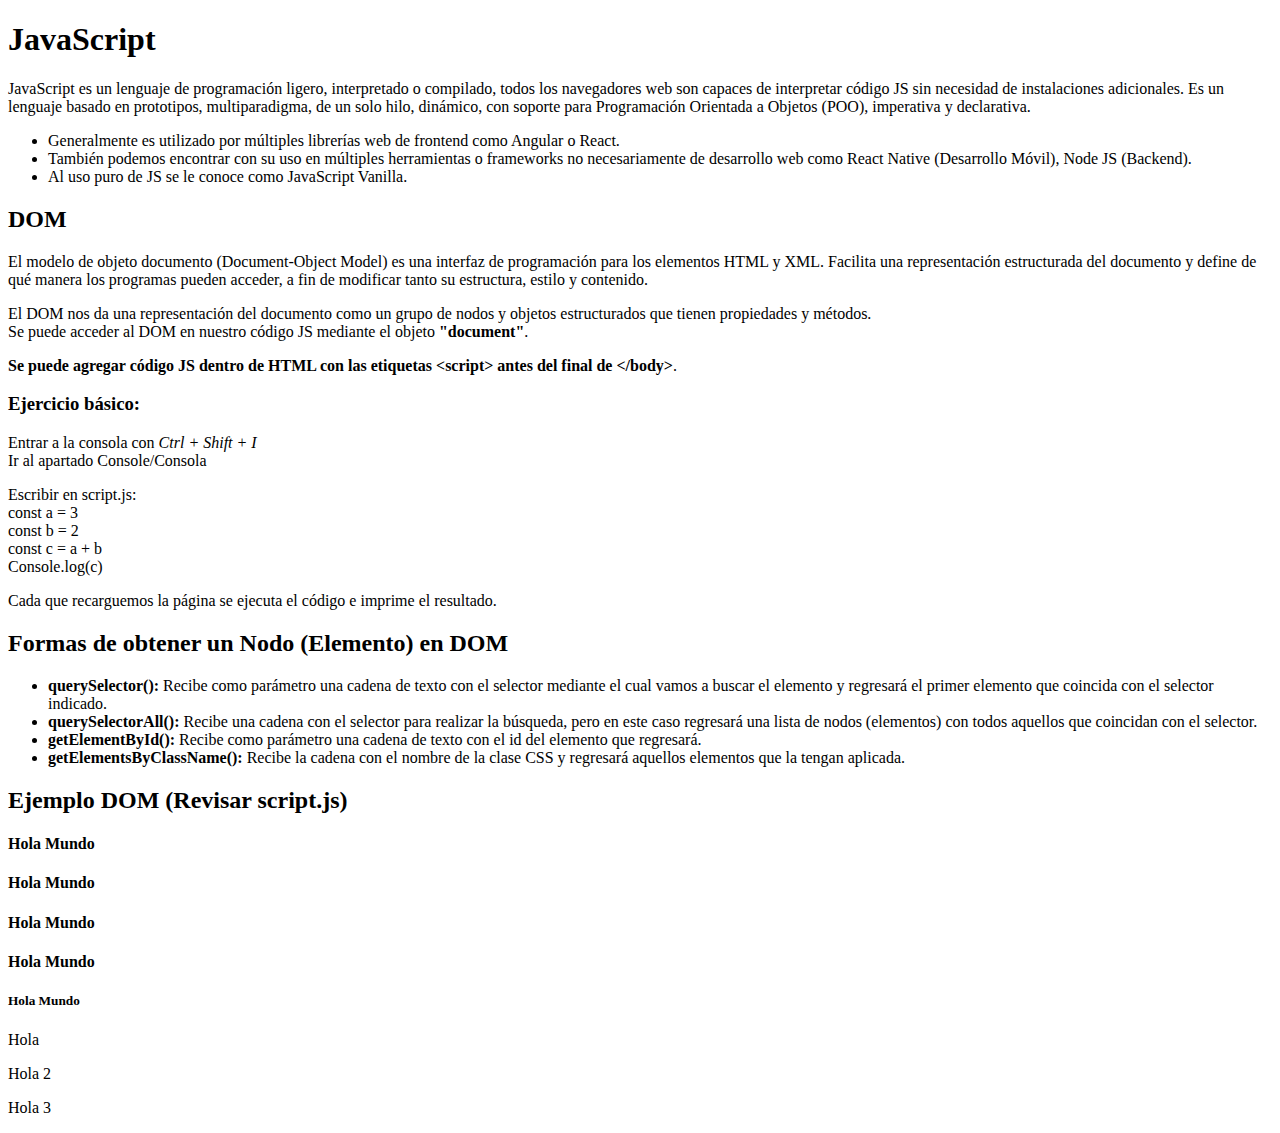
<file: Apuntes/Parcial2/marzo_05/index.html>
<!DOCTYPE html>
<html lang="en">

<head>
    <meta charset="UTF-8">
    <meta name="viewport" content="width=device-width, initial-scale=1.0">
    <title>05 de Marzo</title>
</head>

<body>
    <h1>JavaScript</h1>

    <p>JavaScript es un lenguaje de programación ligero, interpretado o compilado, todos los navegadores web son capaces de interpretar código JS sin necesidad de instalaciones adicionales. Es un lenguaje basado en prototipos, multiparadigma, de un solo hilo, dinámico, con soporte para Programación Orientada a Objetos (POO), imperativa y declarativa.</p>

    <ul>
        <li>Generalmente es utilizado por múltiples librerías web  de frontend como Angular o React.</li>
        <li>También podemos encontrar con su uso en múltiples herramientas o frameworks no necesariamente de desarrollo web como React Native (Desarrollo Móvil), Node JS (Backend).</li>
        <li>Al uso puro de JS se le conoce como JavaScript Vanilla.</li>
    </ul>

    <h2>DOM</h2>

    <p>El modelo de objeto documento (Document-Object Model) es una interfaz de programación para los elementos HTML y XML. Facilita una representación estructurada del documento y define de qué manera los programas pueden acceder, a fin de modificar tanto su estructura, estilo y contenido.</p>

    <p>El DOM nos da una representación del documento como un grupo de nodos y objetos estructurados que tienen propiedades y métodos.<br> Se puede acceder al DOM en nuestro código JS mediante el objeto <b>"document"</b>.</p>

    <p><b>Se puede agregar código JS dentro de HTML con las etiquetas &lt;script&gt; antes del final de &lt;/body&gt;</b>.</p>

    <h3>Ejercicio básico:</h3>

    <p>Entrar a la consola con <i>Ctrl +  Shift + I</i> <br>Ir al apartado Console/Consola</p>
    <p>Escribir en script.js: <br> const a = 3 <br> const b = 2 <br> const c = a + b <br> Console.log(c)</p>

    <p>Cada que recarguemos la página se ejecuta el código e imprime el resultado.</p>

    <h2>Formas de obtener un Nodo (Elemento) en DOM</h2>

    <ul>
        <li><b>querySelector():</b> Recibe como parámetro una cadena de texto con el selector mediante el cual vamos a buscar el elemento y regresará el primer elemento que coincida con el selector indicado.</li>
        <li><b>querySelectorAll():</b> Recibe una cadena con el selector para realizar la búsqueda, pero en este caso regresará una lista de nodos (elementos) con todos aquellos que coincidan con el selector.</li>
        <li><b>getElementById():</b> Recibe como parámetro una cadena de texto con el id del elemento que regresará.</li>
        <li><b>getElementsByClassName():</b> Recibe la cadena con el nombre de la clase CSS  y regresará aquellos elementos que la tengan aplicada.</li>
    </ul>

    <h2>Ejemplo DOM (Revisar script.js)</h2>

    <div>
        <h4>Hola Mundo</h4>
        <h4>Hola Mundo</h4>
        <h4 id="Tiene-ID">Hola Mundo</h4>
        <h4>Hola Mundo</h4>
        <h5>Hola Mundo</h5>

        <p class="clase-chafa">Hola</p>
        <p class="clase-chafa">Hola 2</p>
        <p class="clase-chafa">Hola 3</p>
    </div>

    <script src="script.js" defer></script>
</body>
</html>
</file>
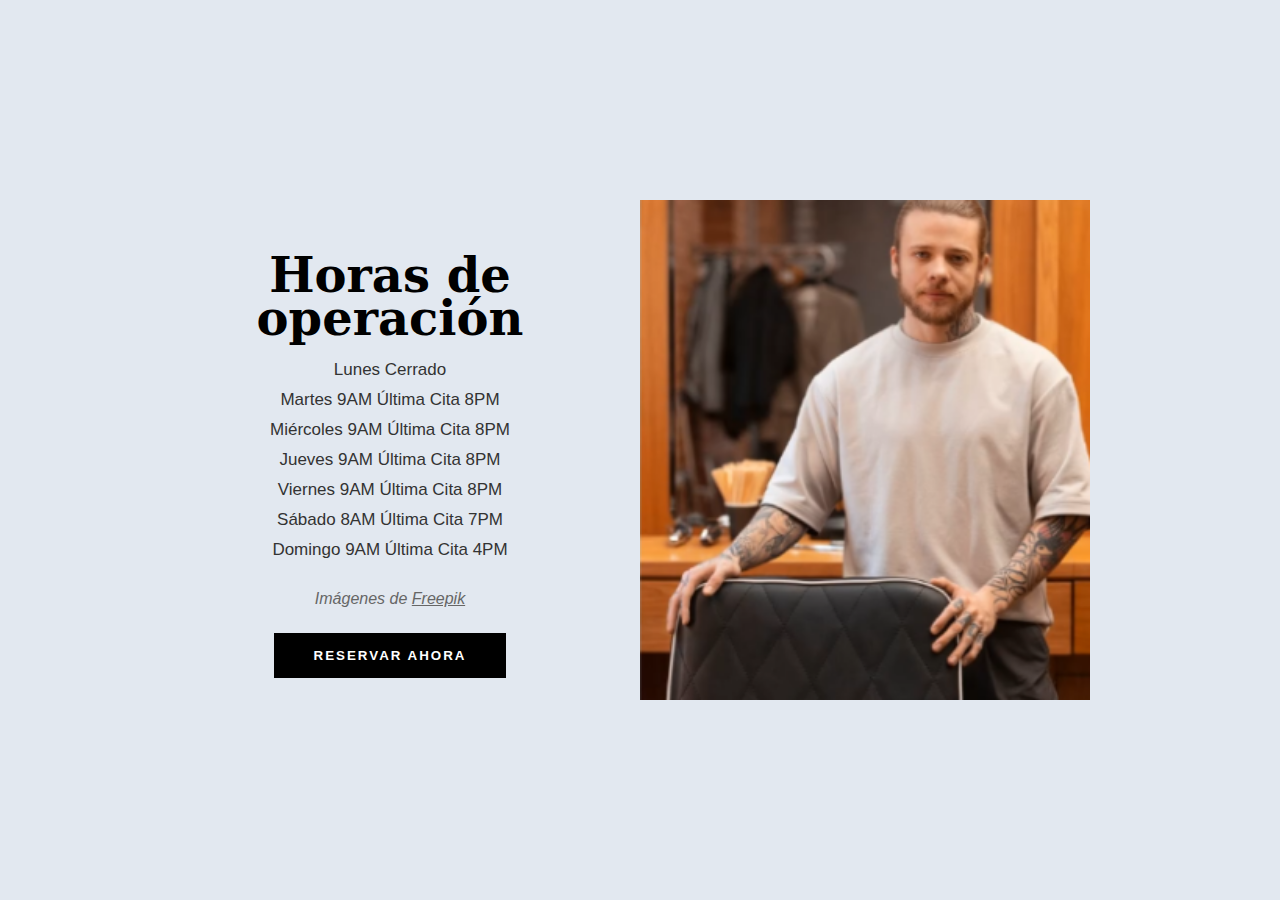
<file: Tareas/Parcial1/<MunozAmaro>Ejercicio/index.html>
<!DOCTYPE html>
<html lang="en">
<head>
    <meta charset="UTF-8">
    <meta name="viewport" content="width=device-width, initial-scale=1.0">
    <meta name="author" content="Guillermo Jair Muñoz Amaro">

    <link rel="stylesheet" href="./style.css">

    <title>Repaso de examen 2</title>
</head>
<body>
    <main style="display: flex; background: #e2e8f0; align-items: center; gap: 50px;">
        <div style="text-align: center; max-width: 400px;">
            <h1>Horas de operación</h1>

            <ul>
                <li>Lunes Cerrado</li>
                <li>Martes 9AM Última Cita 8PM</li>
                <li>Miércoles 9AM Última Cita 8PM</li>
                <li>Jueves 9AM Última Cita 8PM</li>
                <li>Viernes 9AM Última Cita 8PM</li>
                <li>Sábado 8AM Última Cita 7PM</li>
                <li>Domingo 9AM Última Cita 4PM</li>
            </ul>

            <p>Imágenes de <span class="subrayado">Freepik</span></p>

            <button type="submit">Reservar Ahora</button>
        </div>

        <img src="./media/source.png">
    </main>
</body>
</html>
</file>
<file: Examenes/Examen1/style.css>
* {
    margin: 0;
    padding: 0;
    box-sizing: border-box;
    font-family: 'Segoe UI', 'Segoe UI', Tahoma, Geneva, Verdana, sans-serif;
}

body {
    background-color: #fff2e6;
    display: flex;
    justify-content: center;
    align-items: center;
    min-height: 100vh;
}

.tarjeta {
    background-color: #ffffff;
    width: 350px;
    padding: 40px 30px;
    border-radius: 25px;
    text-align: center;
    box-shadow: 0 10px 30px rgba(0, 0, 0, 0.05);
    position: relative;
    margin-top: 50px;
}

.foto-perfil {
    width: 130px;
    height: 130px;
    background-color: #ddd;
    border-radius: 50%;
    margin: 0 auto;
    position: absolute;
    top: -65px;
    left: 50%;
    transform: translateX(-50%);
    overflow: hidden;
    border: 5px solid #fff;
}

.foto-perfil img {
    width: 100%;
    height: 100%;
    object-fit: cover;
}

.texto {
    margin-top: 60px;
}

.texto h1 {
    color: #333a4b;
    font-size: 29px;
}

.texto h3 {
    color:#f38d3c;
    font-weight: 500;
    margin-bottom: 15px;
}

.texto p {
color: #666;
    font-size: 0.95rem;
    line-height: 1.4;
    margin-bottom: 25px;
}

.redes {
    display: flex;
    justify-content: center;
    gap: 15px;
    margin-bottom: 30px;
}

.circulored {
    width: 45px;
    height: 45px;
    background-color: rgb(244, 238, 238);
    border-radius: 50%;
    display: flex;
    justify-content: center;
    align-items: center;
    color: #4a90e2; /* Color de los iconos */
    font-size: 1.2rem;
    cursor: pointer;
    transition: background 0.3s;
}

.contacto {
background-color: #ff914d;
    color: white;
    border: none;
    padding: 12px 40px;
    border-radius: 25px;
    font-size: 1rem;
    font-weight: bold;
    cursor: pointer;
    width: 100%;
    transition: background 0.3s;
}
</file>
<file: Examenes/Examen2/style.css>
/*genereal*/
body { 
    font-family: Arial, Helvetica, sans-serif;
    padding: 30px;
    background-color: #f5f0ff;
    color: #333;
}

/*titulos*/
h1, h2{
    margin-bottom: 16px;
    font-size: 1.8rem;
    color: #5a2d9c;
}

#buscador {
    width: 100%;
    max-width: 400px;
    padding: 10px 14px;
    font-size: 1rem;
    border: 2px solid #c9a8f0;
    border-radius: 8px;
    outline: none;
    margin-bottom: 24px;
    background-color: white;
}

/*pseudoclase*/
#buscador:focus {
    border-color: #7c3aed;
}

/*desplegar como malla de 4*/
.container {
    display: grid;
    grid-template-columns: repeat(4, 1fr);
    gap: 12px;
}

/*tarjetitas*/
.card {
    background-color: white;
    border: 1px solid #d8c4f5;
    border-radius: 8px;
    padding: 30px 20px;
    font-size: 1rem;
    font-weight: 500;
    color: #3b0d6e;
}

.card.oculta {
    display: none;
}

/* Tablet */
@media (max-width: 900px) {
    .container {
        grid-template-columns: repeat(3, 1fr);
    }
}

/* Móvil */
@media (max-width: 600px) {
    .container {
        grid-template-columns: repeat(2, 1fr);
    }
}

/* Móvil pequeño */
@media (max-width: 380px) {
    .container {
        grid-template-columns: 1fr;
    }
}
</file>
<file: Apuntes/Parcial1/enero_29/style.css>
/*Cambiar el color de todos los títulos h1*/

h1 {
    font-size: 40px;
    color: green;
}
</file>
<file: Apuntes/Parcial1/febrero_03/style.css>
/*Selector general, se aplica a todo que no tenga nada que lo sobre escriba*/
* {
    font-size: 24px;
}

/*Atributo por etiqueta: Se aplica a las etiquetas a*/
a {
    background-color: red;
    font-size: 24px;
    color: white;
}

/*Se aplica a los h1 dentro de un div*/
div h1 {
    font-size: 28px;
    color: white;
}

/*Por clase: Se aplica a todas las etiquetas con un nombre de clase*/
.section-div {
    background-color: lightblue;
    color: darkblue;
}

/*Atributo por valor: Se aplica a las etiquetas <a> con el atributo href="" definido*/
a[href] {
    background-color: limegreen;
    color: green;
}

/*Atributo por ID: Se aplican a los que tienen id unicos*/
#favoritos {
    background-color: rgb(14, 157, 176);
    font-family: Arial, Helvetica, sans-serif;
    color: white;
}

#Next {
    background-color: violet;
    color: blueviolet;
    font-family: 'Segoe UI', Tahoma, Geneva, Verdana, sans-serif;
}

p.id {
    background-color: red;
    font-family: 'Franklin Gothic Medium', 'Arial Narrow', Arial, sans-serif;
    font-size: 11px;
    color: white;
}
</file>
<file: Apuntes/Parcial2/febrero_26/style.css>
/*Flex Direction*/
.contenedor {
    display: flex;
}

.columna {
    display: flex;
    flex-direction: column;
}

.reverso {
    display: flex;
    flex-direction: row-reverse;
}

/*Justify Content*/

.justificado {
    display: flex;
    justify-content: center;
}

.inicio {
    display: flex;
    justify-content: start;
}

.fin {
    display: flex;
    justify-content: end;
}

.espacio {
    display: flex;
    justify-content: space-between;
}

.alrededor {
    display: flex;
    justify-content: space-around;
}

.igual {
    display: flex;
    justify-content: space-evenly;
}

.elemento {
    width: 200px;
    height: 200px;
    background-color: blue;
    display: inline-block;
    font-size: larger;
    text-align: center;
    border: solid 1px black;
    color: white;
}

/*Align items*/
.alinear-centro {
    height: 800px;
    display: flex;
    align-items: center;
    background-color: lightgray;
}

.alinear-fin {
    height: 800px;
    display: flex;
    align-items: end;
    background-color: lightgray;
}

/*Flex Wrap*/

.no-reacomodo {
    display: flex;
    flex-wrap: nowrap;
}

.reacomodo {
    display: flex;
    flex-wrap: wrap;
}
</file>
<file: Apuntes/Parcial2/marzo_02/style.css>
body {
    margin: 0;
}

.contenedor {
    width: 100vw;
    background-color: lightblue;
}

.elemento {
    height: 200px;
    width: 33.3%;
    float: left;
}

.elemento1 {
    background-color: blue;
}

.elemento2 {
    background-color: green;
}

.elemento3 {
    background-color: red;
}

/*Asegurarse que cuando sea menor a 375px cada div ocupe todo el ancho*/
/* @media (width <= 375px) {
    .elemento {
        width: 100%;
    }
} */

/*Cuando este entre 375 y 768 dos columnas se muestren a la mitad, cambia uno de estos a negro y la ultima abajo al ancho completo*/
@media (376px <= width <= 768px) {
    .elemento1 {
        width: 50%;
        background-color: black;
    }

    .elemento2 {
        width: 50%;
    }

    .elemento3 {
        width: 100%;
    }
}

@media (width >= 769px) {

}
</file>
<file: Apuntes/Parcial2/marzo_03/style.css>
/*Clases CSS generales*/
.clase-hover {
    width: 250px;
    height: 250px;
    background-color: blue;
    transition-property: background-color width; /*Que propiedad quiero hacer transicionar*/
    transition-duration: 3s; /*Cuanto quiero que tarde en pasar de un valor a otro*/
    transition-timing-function: ease; /*Como queremos que haga ese cambio*/
}

.clase-active {
    width: 250px;
    height: 250px;
    background-color: green;
    transition: width height background-color 3s 0s linear; /*Se pueden aplicar varios atributos en una sola línea*/
}

#ejemplo2 {
    color: green;
    font-size: medium;
}

#ejemplo4 {
    color: orange;
    font-size: medium;
}

/*Pseudoclase hover*/
.clase-hover:hover {
    background-color: lightblue;
    width: 500px;
    height: 500px;
}

#ejemplo2:hover {
    color: blue;
    font-size: large;
}

/*Pseudoclase Active*/
.clase-active:active {
    background-color: lime;
    width: 500px;
    height: 500px;
}

#ejemplo4:active {
    color: blue;
    font-size: larger;
}

/*Pseudoclase Focus*/
input:focus {
    font-size: larger;
    color: red;
    background-color: lightblue;
}
</file>
<file: Tareas/Parcial1/<MunozAmaro>Ejercicio/style.css>
body {
    background-color: #e2e8f0;
    font-family: 'Arial', sans-serif;
    display: flex;
    justify-content: center;
    align-items: center;
    min-height: 100vh;
    margin: 0;
}

h1 {
    font-family: 'Serif', Georgia, 'Times New Roman';
    font-size: 48px;
    margin-bottom: 20px;
    line-height: 0.9;
}

ul {
    list-style: none;
    padding: 0;
    margin-bottom: 30px;
}

li {
    margin-bottom: 10px;
    font-size: 17px;
    color: #333;
}

p {
    font-style: italic;
    color: #666;
    margin-bottom: 25px;
}

.subrayado {
    color: #666;
    text-decoration: underline;
}

button {
    background-color: black;
    color: white;
    padding: 15px 40px;
    border: none;
    text-transform: uppercase;
    font-weight: bold;
    letter-spacing: 2px;
    cursor: pointer;
}

img {
    width: 450px;
    height: 500px;
    object-fit: cover;
}
</file>
